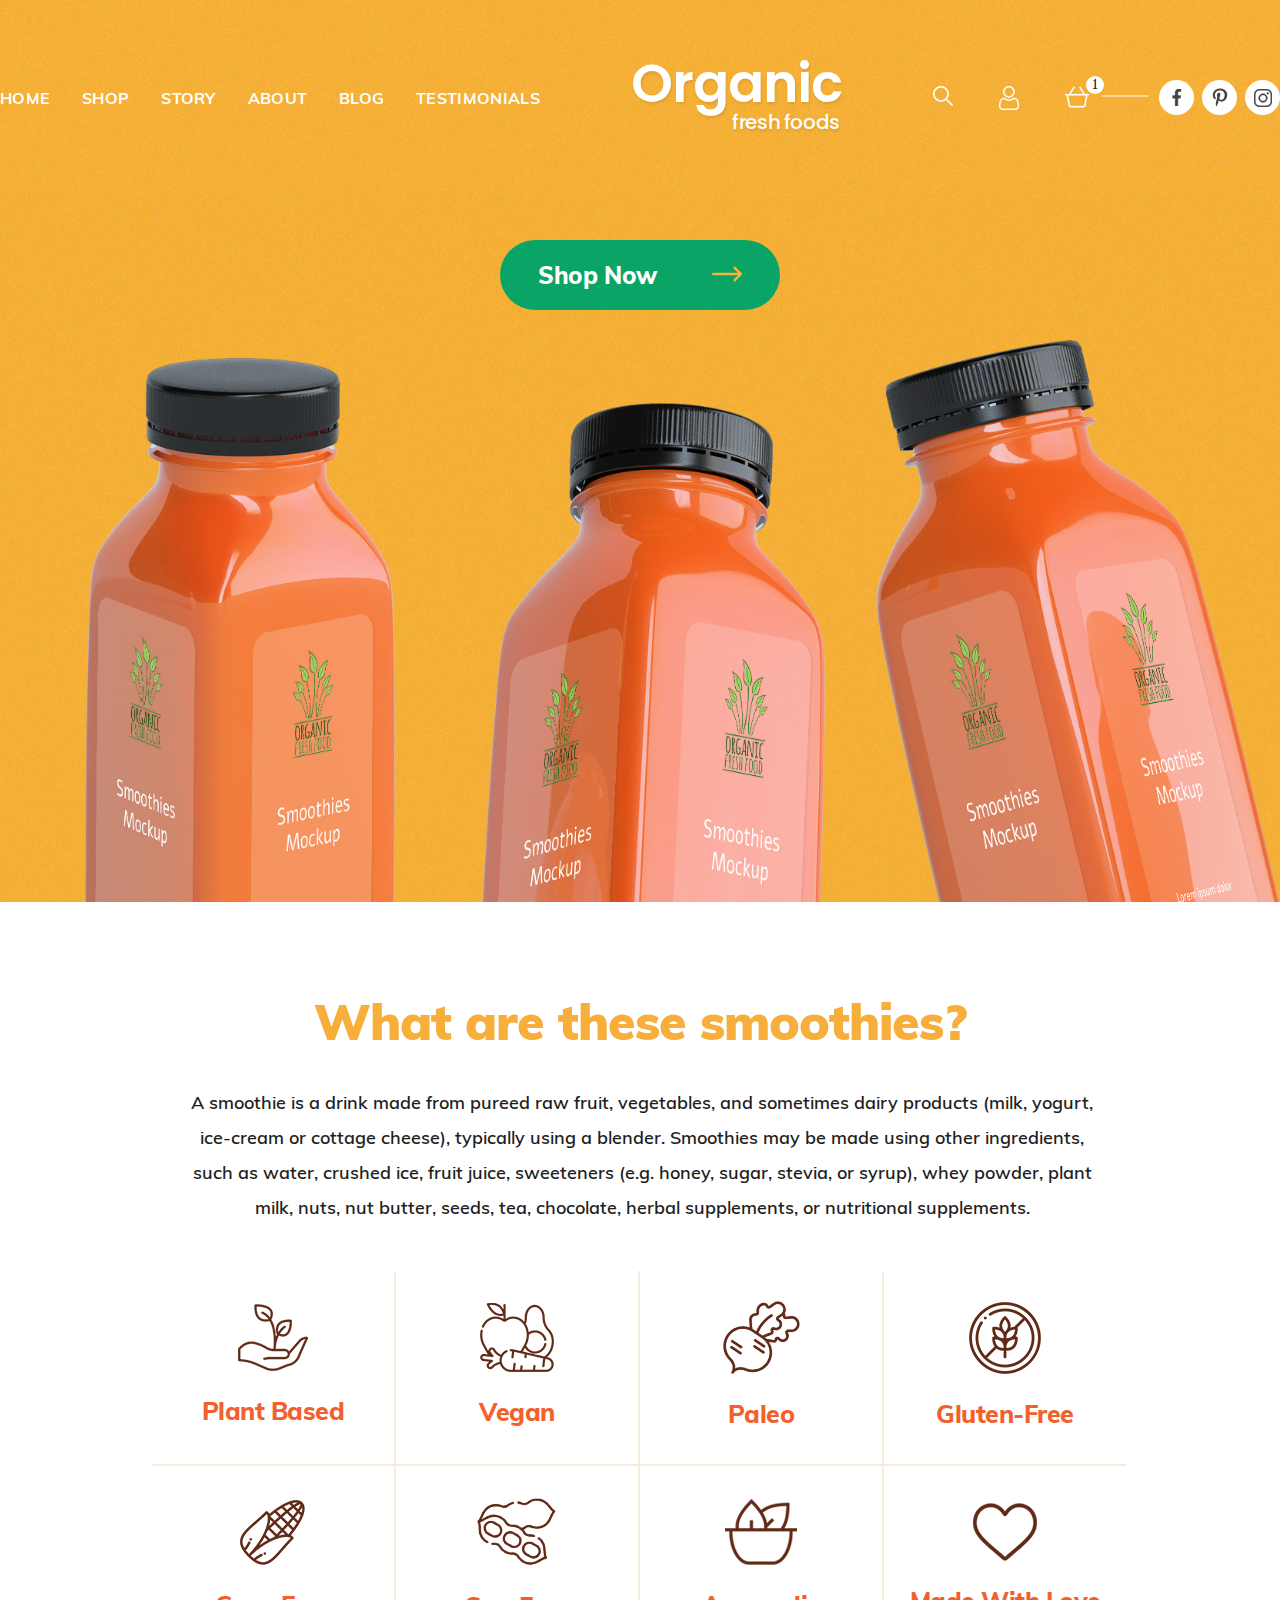
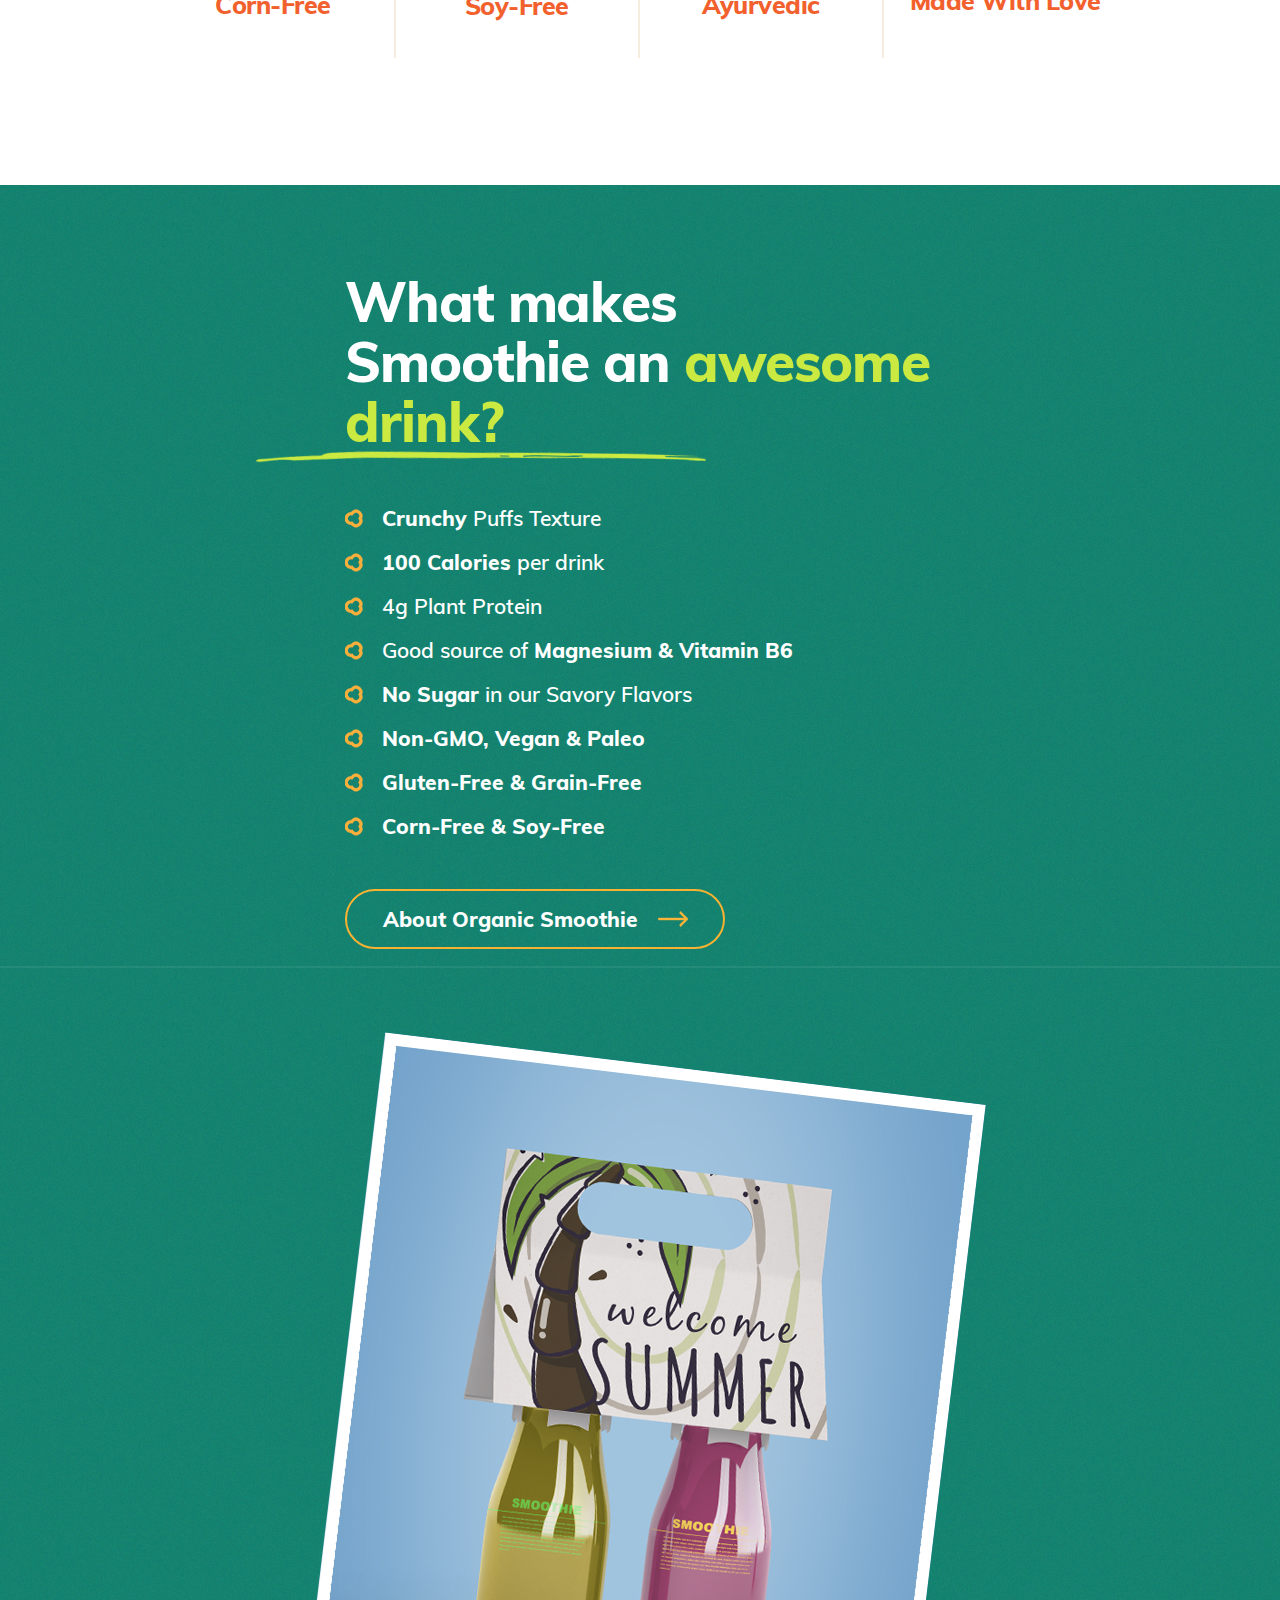
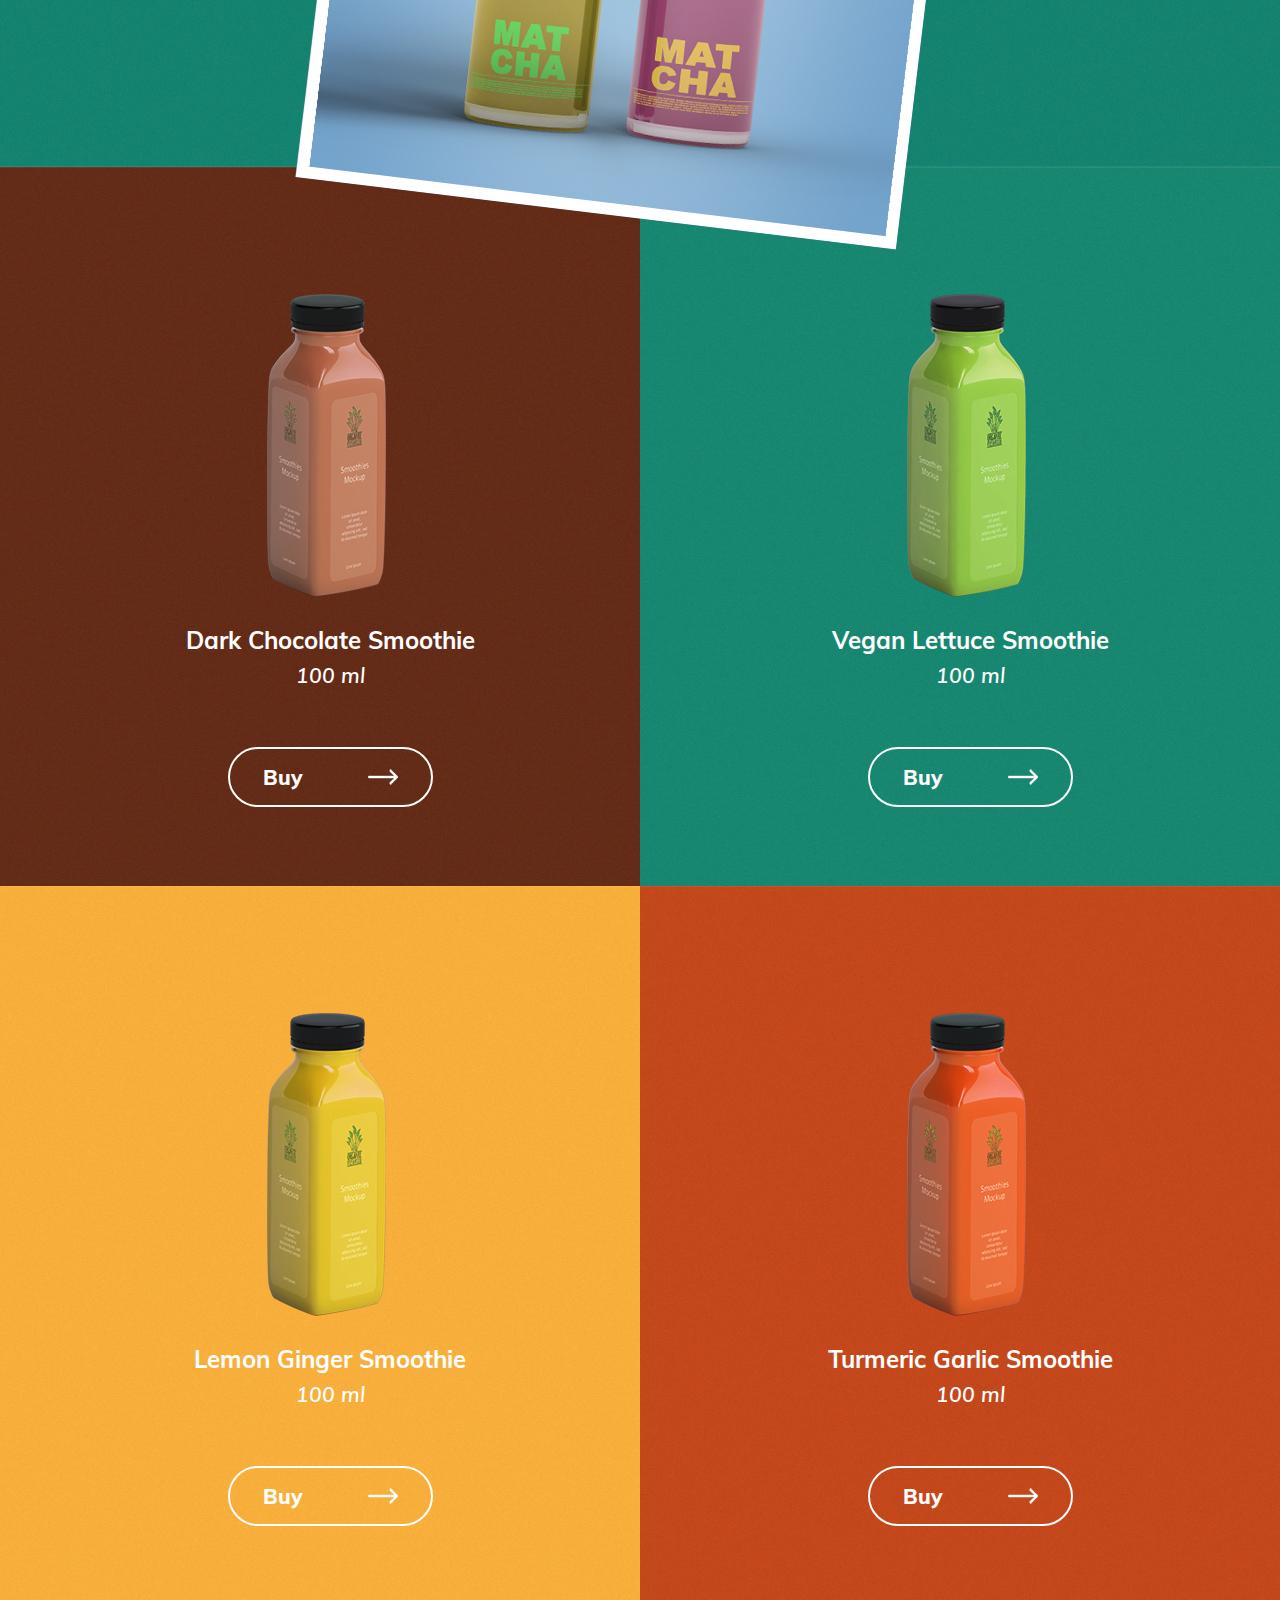
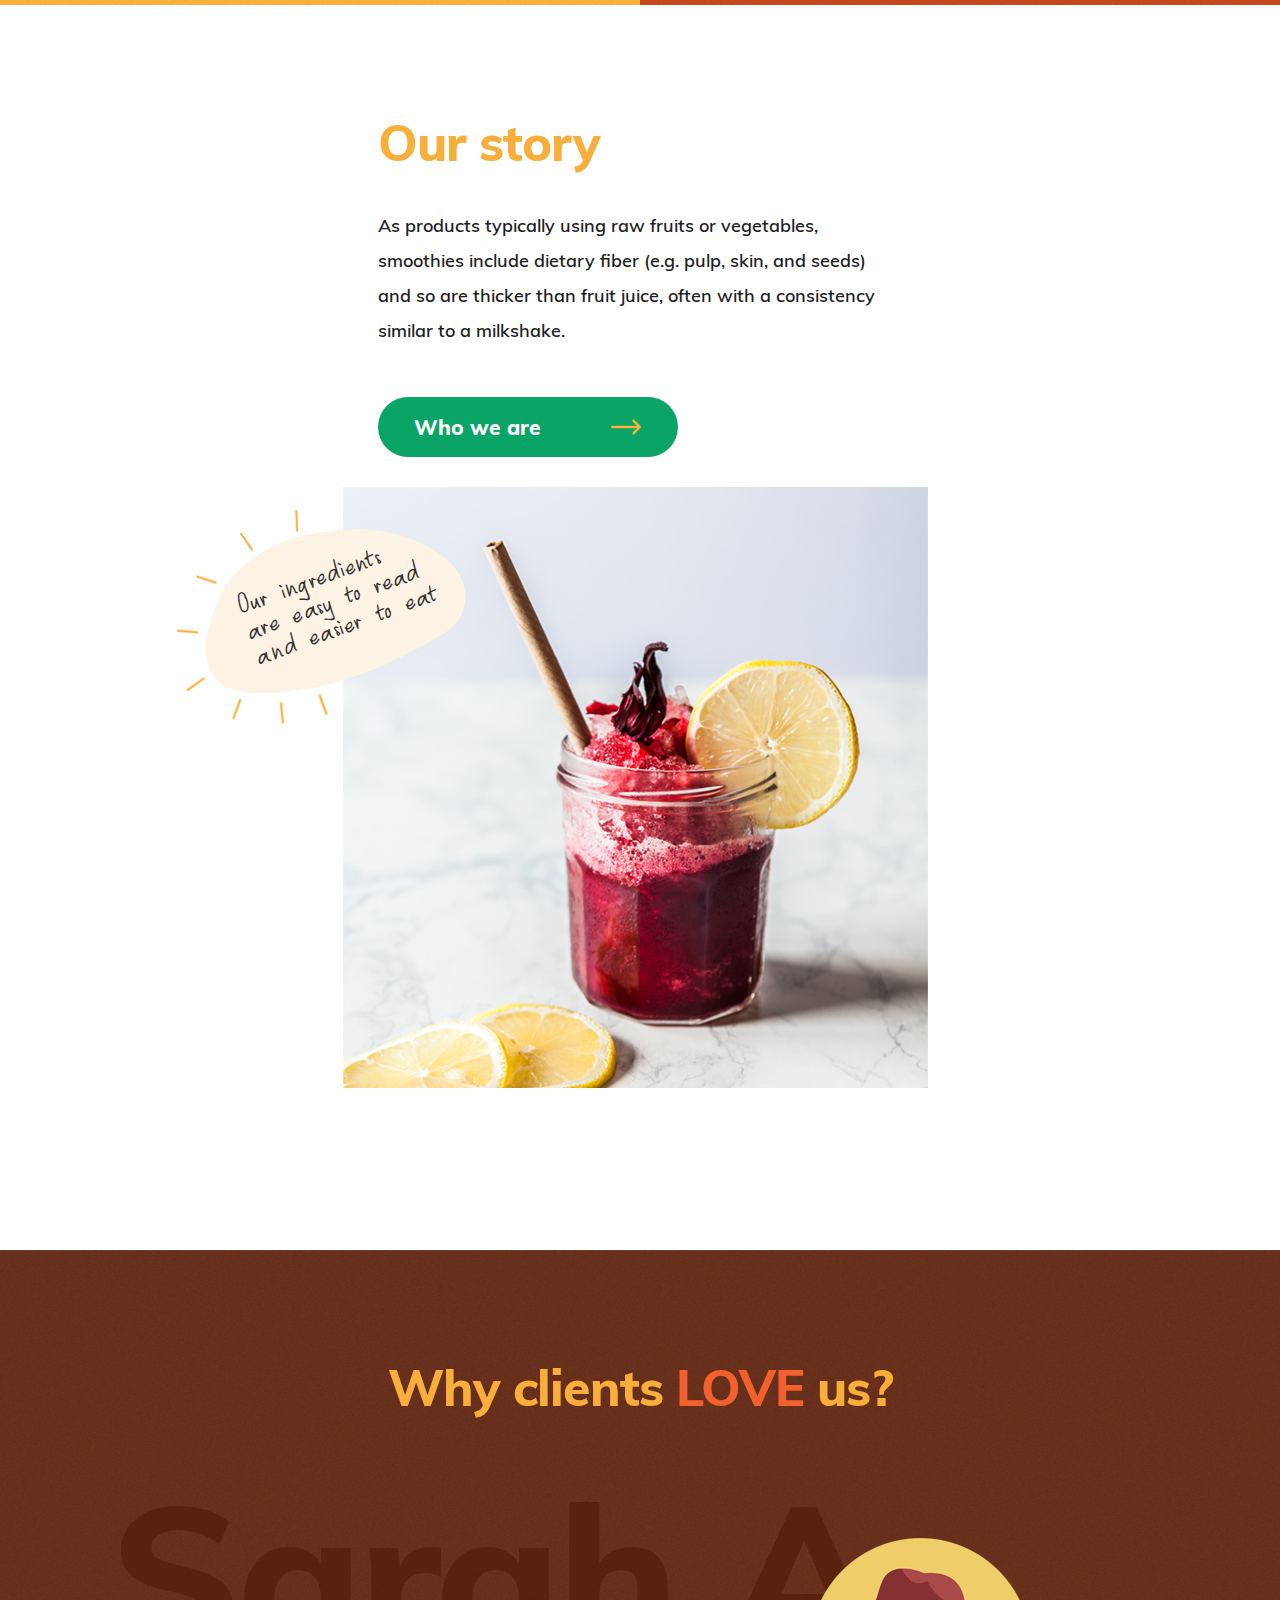
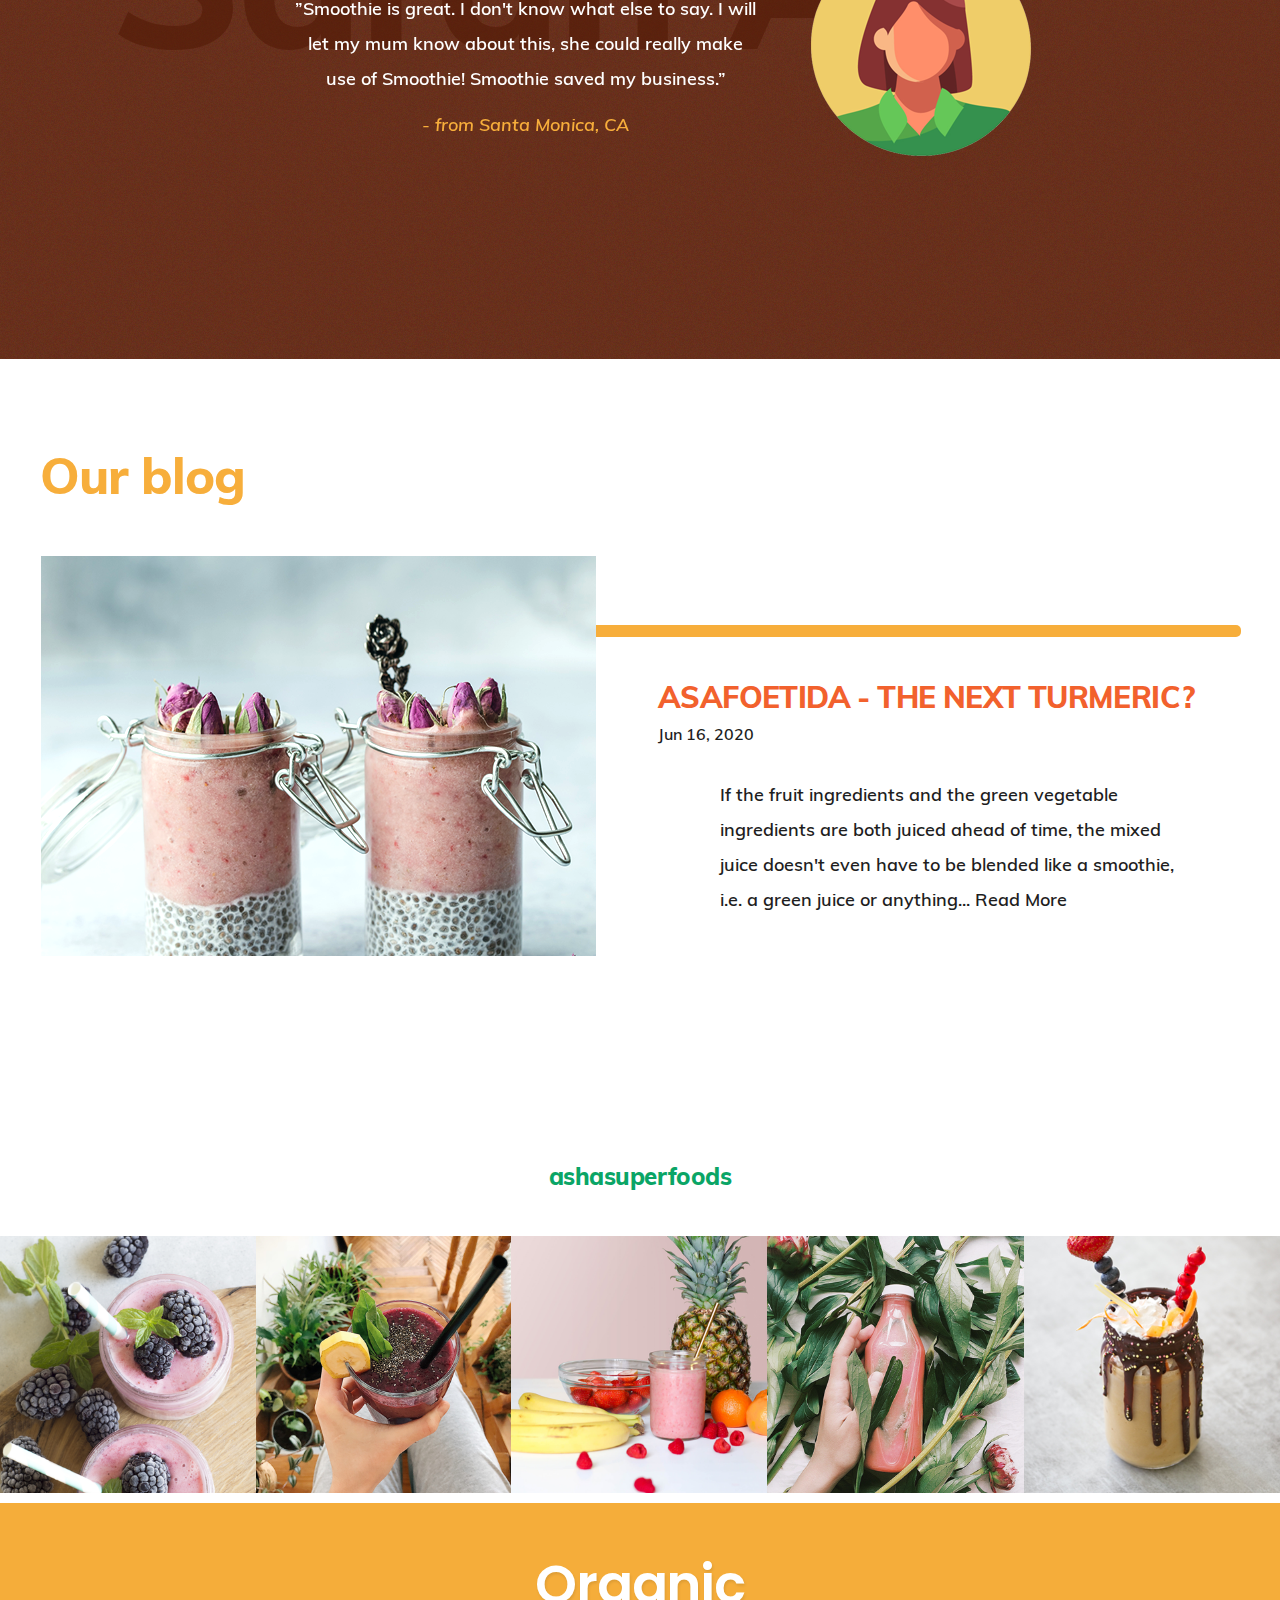
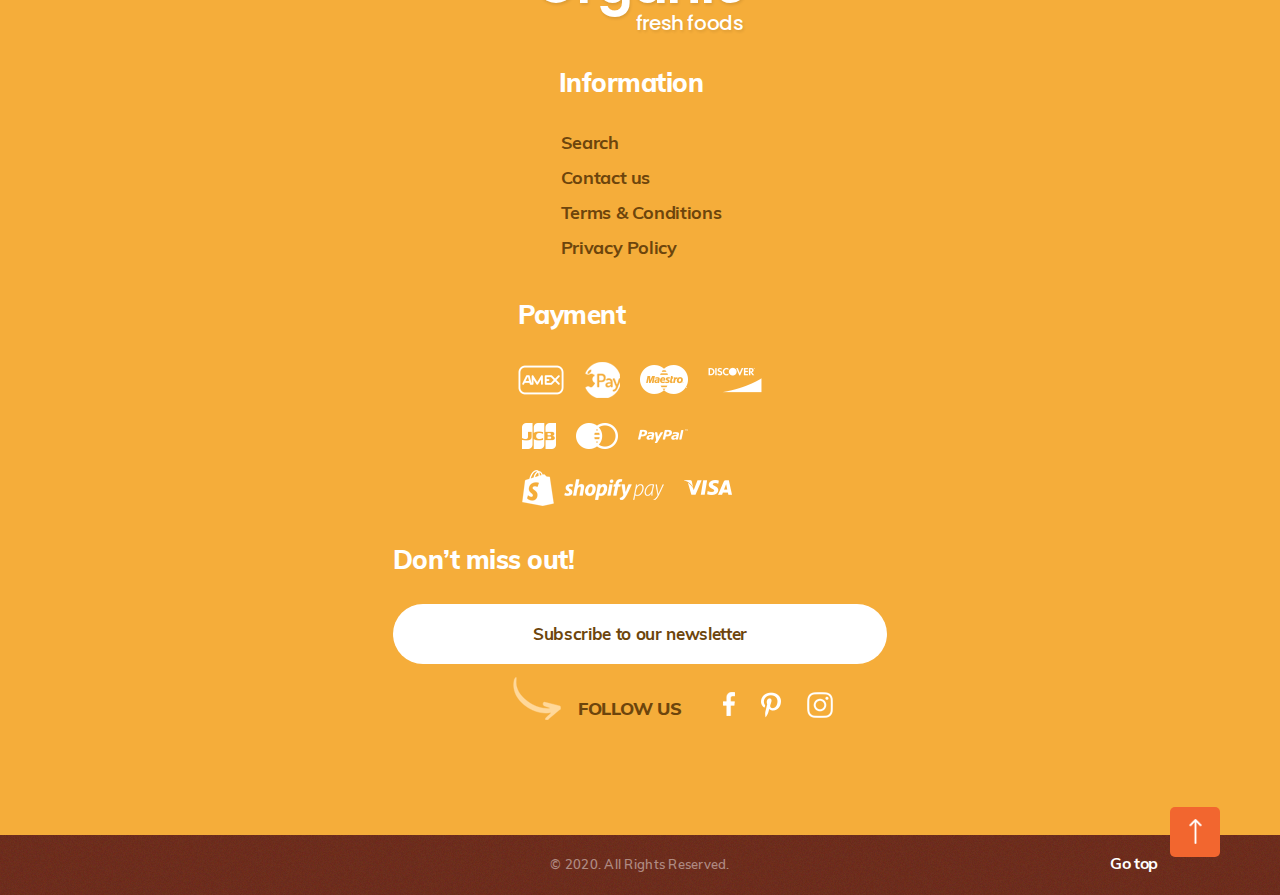
<file: index.html>
<!DOCTYPE html>
<html lang="en">
<head>
	<link rel="stylesheet" href="https://unpkg.com/swiper/swiper-bundle.min.css" />
	<script src="https://unpkg.com/swiper/swiper-bundle.min.js"></script>
	<link rel="stylesheet" href="css/style.css">
	<meta charset="UTF-8">
	<title>cument</title>
	<meta name="viewport" content="width=device-width, initial-scale=1">
</head>
<body>
	<div class="wrapper">
<header class="header">
	<div class="header__container">
		<div class="header__row">
			<div class="header__menu menu">
				<div class="menu-icons">
					<span></span>
				</div>
				<div class="menu__body">
					<ol class="menu__list">
						<li class="menu__item"><a href="" class="menu__link">Home</a></li>
						<li class="menu__item"><a href="" class="menu__link">Shop</a></li>
						<li class="menu__item"><a href="" class="menu__link">Story</a></li>
						<li class="menu__item"><a href="" class="menu__link">About</a></li>
						<li class="menu__item"><a href="" class="menu__link">Blog</a></li>
						<li class="menu__item"><a href="" class="menu__link">Testimonials</a></li>
					</ol>
					<div class="header__actions header__actions_f actions">
						<div class="actions__left left-actions">
							<div class="left-actions__icon">
								<img src="images/header/02.png" alt="">
							</div>
							<div class="left-actions__icon left-actions__cart cart">
								<div class="cart__image">
									<img src="images/header/03.png" alt="">
								</div>
								<div class="cart__number">1</div>
							</div>
						</div>
						<div class="actions__right right-actions">
							<div class="right-actions__icon">
								<img src="images/header/04.png" alt="">
							</div>
							<div class="right-actions__icon">
								<img src="images/header/05.png" alt="">
							</div>
							<div class="right-actions__icon">
								<img src="images/header/06.png" alt="">
							</div>
						</div>
					</div>
				</div>
			</div>
			<div class="header__logo">
				<a href="" class="footer__column footer__column_f column-footer">
					<div class="column-footer__title">Organic</div>
					<div class="column-footer__subtitle">fresh foods</div>
				</a>
			</div>
			<div class="header__actions header__actions_s actions">
				<div class="actions__left left-actions">
					<div class="left-actions__icon">
						<img src="images/header/01.png" alt="">
					</div>
					<div class="left-actions__icon">
						<img src="images/header/02.png" alt="">
					</div>
					<div class="left-actions__icon left-actions__cart cart">
						<div class="cart__image">
							<img src="images/header/03.png" alt="">
						</div>
						<div class="cart__number">1</div>
					</div>
				</div>
				<div class="actions__right right-actions">
					<a href="" class="right-actions__icon">
						<img src="images/header/04.png" alt="">
					</a>
					<a href="" class="right-actions__icon">
						<img src="images/header/05.png" alt="">
					</a>
					<a href="" class="right-actions__icon">
						<img src="images/header/06.png" alt="">
					</a>
				</div>
			</div>
			<div class="left-actions__icon left-actions__icon_s">
				<img src="images/header/01.png" alt="">
			</div>
		</div>
	</div>
</header>		    <main>
                <div class="fullscreen">
                	<a href="" class="fullscreen__link">
                		Shop Now
                	</a>
                	<div class="fullscreen__images">
                		<div class="fullscreen__image fullscreen__image_f">
					    	<img src="images/12.png" alt="">
                		</div>
                		<div class="fullscreen__image fullscreen__image_s">
					    	<img src="images/13.png" alt="">
                		</div>
                		<div class="fullscreen__image fullscreen__image_t">
					    	<img src="images/14.png" alt="">
                		</div>
                	</div>
                </div>
		    	<div class="what">
		    		<div class="what__title">What are these smoothies?</div>
		    		<div class="what__text">A smoothie is a drink made from pureed raw fruit, vegetables, and sometimes dairy products (milk, yogurt, ice-cream or cottage cheese), typically using a blender. Smoothies may be made using other ingredients, such as water, crushed ice, fruit juice, sweeteners (e.g. honey, sugar, stevia, or syrup), whey powder, plant milk, nuts, nut butter, seeds, tea, chocolate, herbal supplements, or nutritional supplements.</div>
		    		<div class="what__items">
		    			<div class="what__item item-what">
		    				<div class="item-what__image">
		    					<img src="images/icons/08.png" alt="">
		    				</div>
		    				<div class="item-what__title">Plant Based</div>
		    			</div>
		    			<div class="what__item item-what">
		    				<div class="item-what__image">
		    					<img src="images/icons/07.png" alt="">
		    				</div>
		    				<div class="item-what__title">Vegan</div>
		    			</div>
		    			<div class="what__item item-what">
		    				<div class="item-what__image">
		    					<img src="images/icons/06.png" alt="">
		    				</div>
		    				<div class="item-what__title">Paleo</div>
		    			</div>
		    			<div class="what__item item-what">
		    				<div class="item-what__image">
		    					<img src="images/icons/05.png" alt="">
		    				</div>
		    				<div class="item-what__title">Gluten-Free</div>
		    			</div>
		    			<div class="what__item item-what">
		    				<div class="item-what__image">
		    					<img src="images/icons/04.png" alt="">
		    				</div>
		    				<div class="item-what__title">Corn-Free</div>
		    			</div>
		    			<div class="what__item item-what">
		    				<div class="item-what__image">
		    					<img src="images/icons/03.png" alt="">
		    				</div>
		    				<div class="item-what__title">Soy-Free</div>
		    			</div>
		    			<div class="what__item item-what">
		    				<div class="item-what__image">
		    					<img src="images/icons/02.png" alt="">
		    				</div>
		    				<div class="item-what__title">Ayurvedic</div>
		    			</div>
		    			<div class="what__item item-what">
		    				<div class="item-what__image">
		    					<img src="images/icons/01.png" alt="">
		    				</div>
		    				<div class="item-what__title">Made With Love</div>
		    			</div>
		    		</div>
		    	</div>
		    	<div class="awesome">
		    		<div class="awesome__right">
		    			<div class="awesome__image">
			    			<img src="images/01.png" alt="">
			    			<div class="awesome__decor">
			    				<img src="images/05.png" alt="">
			    			</div>
		    			</div>
		    		</div>
		    		<div class="awesome-left left-awesome">
		    			<div class="left-awesome__title">What makes Smoothie an <span>awesome drink?</span></div>
		    			<ol class="left-awesome__list">
		    				<li class="left-awesome__item"><span>Crunchy</span> Puffs Texture</li>
		    				<li class="left-awesome__item"><span>100 Calories</span> per drink</li>
		    				<li class="left-awesome__item">4g Plant Protein</li>
		    				<li class="left-awesome__item">Good source of <span>Magnesium & Vitamin B6</span></li>
		    				<li class="left-awesome__item"><span>No Sugar</span> in our Savory Flavors</li>
		    				<li class="left-awesome__item"><span>Non-GMO, Vegan & Paleo</span></li>
		    				<li class="left-awesome__item"><span>Gluten-Free & Grain-Free</span></li>
		    				<li class="left-awesome__item"><span>Corn-Free & Soy-Free</span></li>
		    			</ol>
		    			<a href="" class="left-awesome__link">
		    				About Organic Smoothie
		    			</a>
		    		</div>
		    	</div>
		    	<div class="smoothie">
		    		<div class="smoothie__item item-smoothie">
		    			<div class="smoothie__pseudo ibg">
		    				<img src="images/smoothie/08.png" alt="">
		    			</div>
		    			<div class="item-smoothie__image">
		    				<img src="images/smoothie/04.png" alt="">
		    			</div>
		    			<div class="item-smoothie__title">Dark Chocolate Smoothie</div>
		    			<div class="item-smoothie__mass">100 ml</div>
		    			<a href="" class="item-smoothie__buy">Buy</a>
		    		</div>
		    		<div class="smoothie__item item-smoothie">
		    			<div class="smoothie__pseudo ibg">
		    				<img src="images/smoothie/07.png" alt="">
		    			</div>
		    			<div class="item-smoothie__image">
		    				<img src="images/smoothie/03.png" alt="">
		    			</div>
		    			<div class="item-smoothie__title">Vegan Lettuce Smoothie</div>
		    			<div class="item-smoothie__mass">100 ml</div>
		    			<a href="" class="item-smoothie__buy">Buy</a>
		    		</div>
		    		<div class="smoothie__item item-smoothie">
		    			<div class="smoothie__pseudo ibg">
		    				<img src="images/smoothie/06.png" alt="">
		    			</div>
		    			<div class="item-smoothie__image">
		    				<img src="images/smoothie/02.png" alt="">
		    			</div>
		    			<div class="item-smoothie__title">Lemon Ginger Smoothie</div>
		    			<div class="item-smoothie__mass">100 ml</div>
		    			<a href="" class="item-smoothie__buy">Buy</a>
		    		</div>
		    		<div class="smoothie__item item-smoothie">
		    			<div class="smoothie__pseudo ibg">
		    				<img src="images/smoothie/05.png" alt="">
		    			</div>
		    			<div class="item-smoothie__image">
		    				<img src="images/smoothie/01.png" alt="">
		    			</div>
		    			<div class="item-smoothie__title">Turmeric Garlic Smoothie</div>
		    			<div class="item-smoothie__mass">100 ml</div>
		    			<a href="" class="item-smoothie__buy">Buy</a>
		    		</div>
		    	</div>
                <div class="story">
                	<div class="story-right right-story">
                		<div class="right-story__title">Our story</div>
                		<div class="right-story__text">As products typically using raw fruits or vegetables, smoothies include dietary fiber (e.g. pulp, skin, and seeds) and so are thicker than fruit juice, often with a consistency similar to a milkshake.</div>
                		<a href="" class="right-story__link">Who we are</a>
                	</div>
                	<div class="story-left left-story">
                        <div class="left-story__image">
                        	<img src="images/06.png" alt="">
                        	<div class="left-story__text-image">
                        		Our ingredients
								are easy to read 
								and easier to eat
                        	</div>
                        </div>
                        <div class="left-story__sun">
                        	<img src="images/07.png" alt="">
                        </div>
                	</div>
                </div>
                <div class="love">
                	<div class="swiper-container love__container">
                		<div class="swiper-wrapper love__wrapper">
                			<div class="swiper-slide love__slide">
                				<div class="love__content">
				                	<div class="love__inscripe">
				                		Sarah A
				                	</div>
				                	<div class="love__title">Why clients <span>LOVE</span> us?</div>
				                	<div class="love__quote quote-love">
				                		<div class="quote-love__text">”Smoothie is great. I don't know what else to say. I will let my mum know about this, she could really make use of Smoothie! Smoothie saved my business.”</div>
				                		<div class="quote-love__contry">- from Santa Monica, CA</div>
				                		<div class="quote-love__image">
				                			<img src="images/08.png" alt="">
				                		</div>
				                	</div>
                				</div>
                			</div>
                		</div>
                		<div class="swiper__controls">
	                		<div class="swiper__left">
	                			<img src="images/15.png" alt="">
	                		</div>
	                		<div class="swiper__right">
	                			<img src="images/15.png" alt="">
	                		</div>
                		</div>
                	</div>
                </div>
                <div class="blog">
                	<div class="blog__container">
                		<div class="blog__title">Our blog</div>
                		<div class="blog__body body-blog">
                			<div class="body-blog__image">
                				<img src="images/10.png" alt="">
                			</div>
                			<div class="body-blog__content content-body">
                				<div class="content-body__title">ASAFOETIDA - THE NEXT TURMERIC?</div>
                				<div class="content-body__date">Jun 16, 2020</div>
                				<div class="content-body__text">If the fruit ingredients and the green vegetable ingredients are both juiced ahead of time, the mixed juice doesn't even have to be blended like a smoothie, i.e. a green juice or anything... Read More</div>
                			</div>
                		</div>
                	</div>
                </div>
                <div class="insta">
                	<div class="insta__title">ashasuperfoods</div>
                	<div class="insta__images">
                		<div class="insta__image">
                			<img src="images/insta/01.png" alt="">
                		</div>
                		<div class="insta__image">
                			<img src="images/insta/02.png" alt="">
                		</div>
                		<div class="insta__image">
                			<img src="images/insta/03.png" alt="">
                		</div>
                		<div class="insta__image">
                			<img src="images/insta/04.png" alt="">
                		</div>
                		<div class="insta__image">
                			<img src="images/insta/05.png" alt="">
                		</div>
                	</div>
                </div>
		    </main>
<footer class="footer">
	<div class="footer__container">
		<div class="footer__row">
			<a href="" class="footer__column footer__column_f column-footer">
				<div class="column-footer__title">Organic</div>
				<div class="column-footer__subtitle">fresh foods</div>
			</a>
			<div class="footer__column footer__column_s column-footer">
				<div class="column-footer__title">Information</div>
				<ol class="column-footer__list">
					<li class="column-footer__item"><a href="">Search</a></li>
					<li class="column-footer__item"><a href="">Contact us</a></li>
					<li class="column-footer__item"><a href="">Terms & Conditions</a></li>
					<li class="column-footer__item"><a href="">Privacy Policy</a></li>
				</ol>
			</div>
			<div class="footer__column footer__column_t column-footer">
				<div class="column-footer__title">Payment</div>
				<ol class="column-footer__icons">
					<div class="column-footer__row">
						<img src="images/icons/17.png" alt="">
						<img src="images/icons/16.png" alt="">
						<img src="images/icons/15.png" alt="">
						<img src="images/icons/14.png" alt="">
					</div>
					<div class="column-footer__row">
						<img src="images/icons/13.png" alt="">
						<img src="images/icons/12.png" alt="">
						<img src="images/icons/11.png" alt="">
					</div>
					<div class="column-footer__row">
						<img src="images/icons/10.png" alt="">
						<img src="images/icons/09.png" alt="">
					</div>
				</ol>
			</div>
			<div class="footer__column footer__column_t column-footer">
				<div class="column-footer__title">Don’t miss out!</div>
				<a href="" class="column-footer__sub">Subscribe to our newsletter</a>
				<div class="column-footer__follow follow-footer">
					<div class="follow-footer__decor">
						<img src="images/icons/18.png" alt="">
					</div>
					<a href="" class="follow-footer__title">Follow Us</a>
					<div class="follow-footer__social">
						<div class="follow-footer__item">
							<img src="images/icons/19.png" alt="">
						</div>
						<div class="follow-footer__item">
							<img src="images/icons/20.png" alt="">
						</div>
						<div class="follow-footer__item">
							<img src="images/icons/21.png" alt="">
						</div>
					</div>
				</div>
			</div>
		</div>
	</div>
	<div class="footer__bottom bottom-footer">
		<div class="bottom-footer__text">© 2020. All Rights Reserved.</div>
		<div class="bottom-footer__top top-footer">
			<div class="top-footer__text">Go top</div>
			<div class="top-footer__square">
				<img src="images/16.png" alt="">
			</div>
		</div>
	</div>
</footer>	</div>
</body>
<script src="https://cdnjs.cloudflare.com/ajax/libs/jquery/3.6.0/jquery.js"></script>
<script src="js/script.js"></script>
</html>
</file>
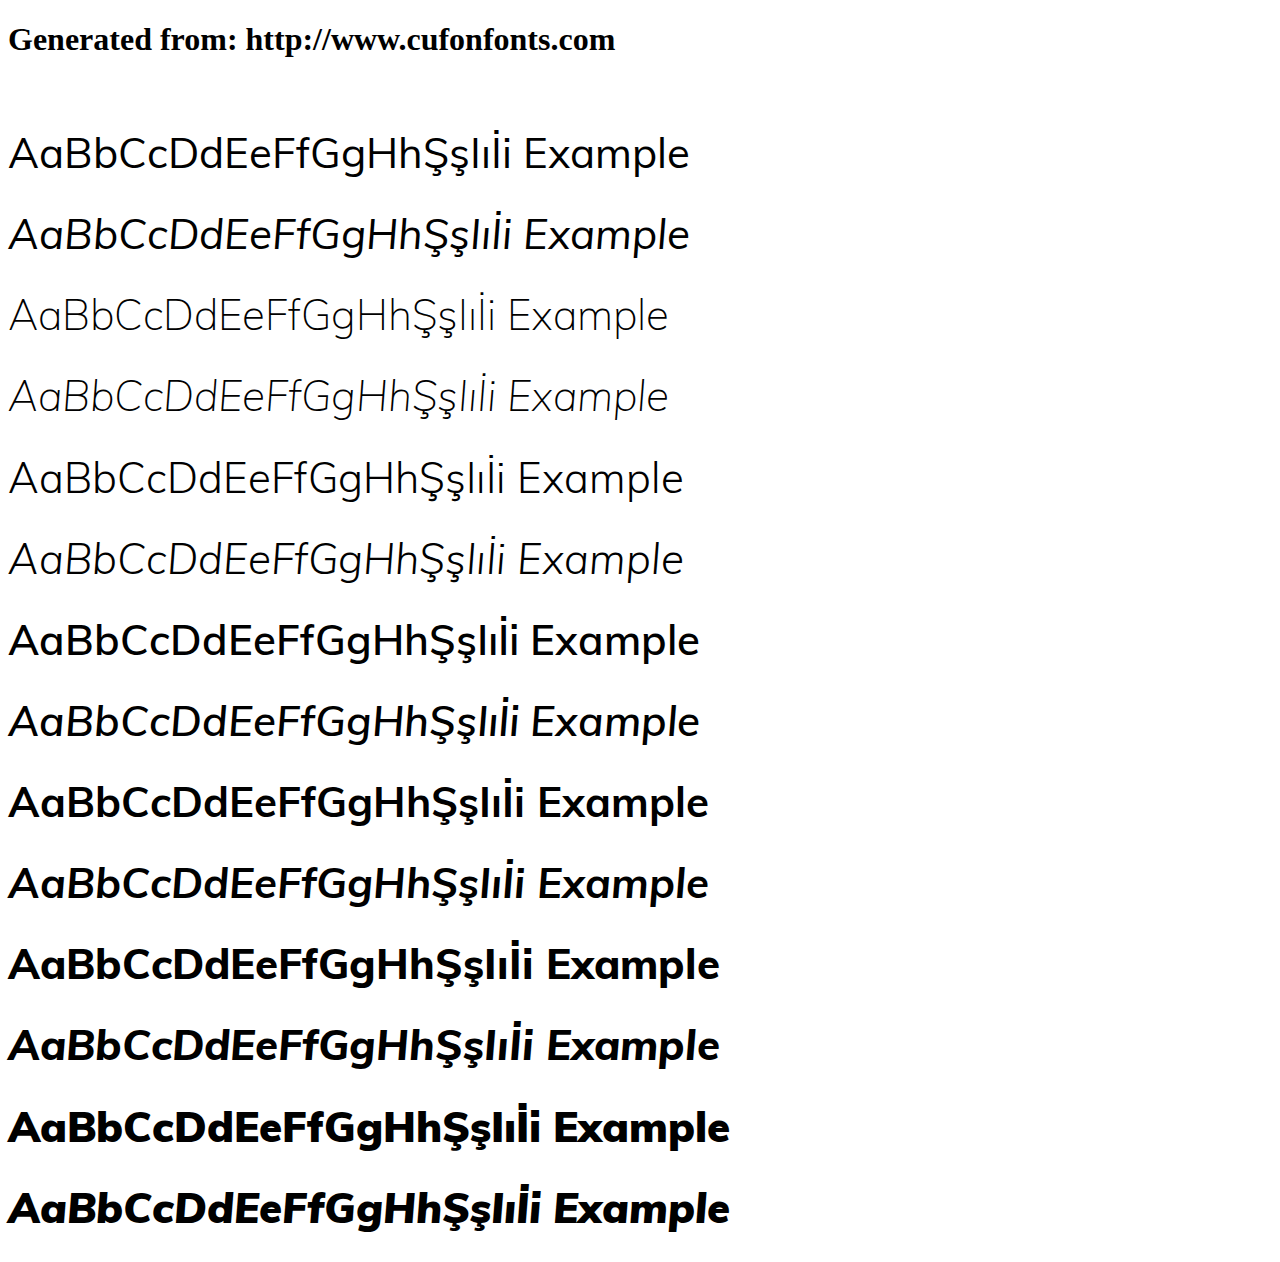
<file: fonts/example.html>
<!DOCTYPE html>
<html xmlns="http://www.w3.org/1999/xhtml">
<head>
    <meta http-equiv="Content-Type" content="text/html; charset=utf-8"/>
    <link rel="stylesheet" type="text/css"
          href="style.css"/>
</head>

<body>

<h1>Generated from: http://www.cufonfonts.com</h1><br/>
<h1 style="font-family:'Muli Regular';font-weight:normal;font-size:42px">AaBbCcDdEeFfGgHhŞşIıİi Example</h1>
<h1 style="font-family:'Muli Italic';font-weight:normal;font-size:42px">AaBbCcDdEeFfGgHhŞşIıİi Example</h1>
<h1 style="font-family:'Muli ExtraLight';font-weight:normal;font-size:42px">AaBbCcDdEeFfGgHhŞşIıİi Example</h1>
<h1 style="font-family:'Muli ExtraLight Italic';font-weight:normal;font-size:42px">AaBbCcDdEeFfGgHhŞşIıİi Example</h1>
<h1 style="font-family:'Muli Light';font-weight:normal;font-size:42px">AaBbCcDdEeFfGgHhŞşIıİi Example</h1>
<h1 style="font-family:'Muli Light Italic';font-weight:normal;font-size:42px">AaBbCcDdEeFfGgHhŞşIıİi Example</h1>
<h1 style="font-family:'Muli SemiBold';font-weight:normal;font-size:42px">AaBbCcDdEeFfGgHhŞşIıİi Example</h1>
<h1 style="font-family:'Muli SemiBold Italic';font-weight:normal;font-size:42px">AaBbCcDdEeFfGgHhŞşIıİi Example</h1>
<h1 style="font-family:'Muli Bold';font-weight:normal;font-size:42px">AaBbCcDdEeFfGgHhŞşIıİi Example</h1>
<h1 style="font-family:'Muli Bold Italic';font-weight:normal;font-size:42px">AaBbCcDdEeFfGgHhŞşIıİi Example</h1>
<h1 style="font-family:'Muli ExtraBold';font-weight:normal;font-size:42px">AaBbCcDdEeFfGgHhŞşIıİi Example</h1>
<h1 style="font-family:'Muli ExtraBold Italic';font-weight:normal;font-size:42px">AaBbCcDdEeFfGgHhŞşIıİi Example</h1>
<h1 style="font-family:'Muli Black';font-weight:normal;font-size:42px">AaBbCcDdEeFfGgHhŞşIıİi Example</h1>
<h1 style="font-family:'Muli Black Italic';font-weight:normal;font-size:42px">AaBbCcDdEeFfGgHhŞşIıİi Example</h1>


</body>
</html>
</file>
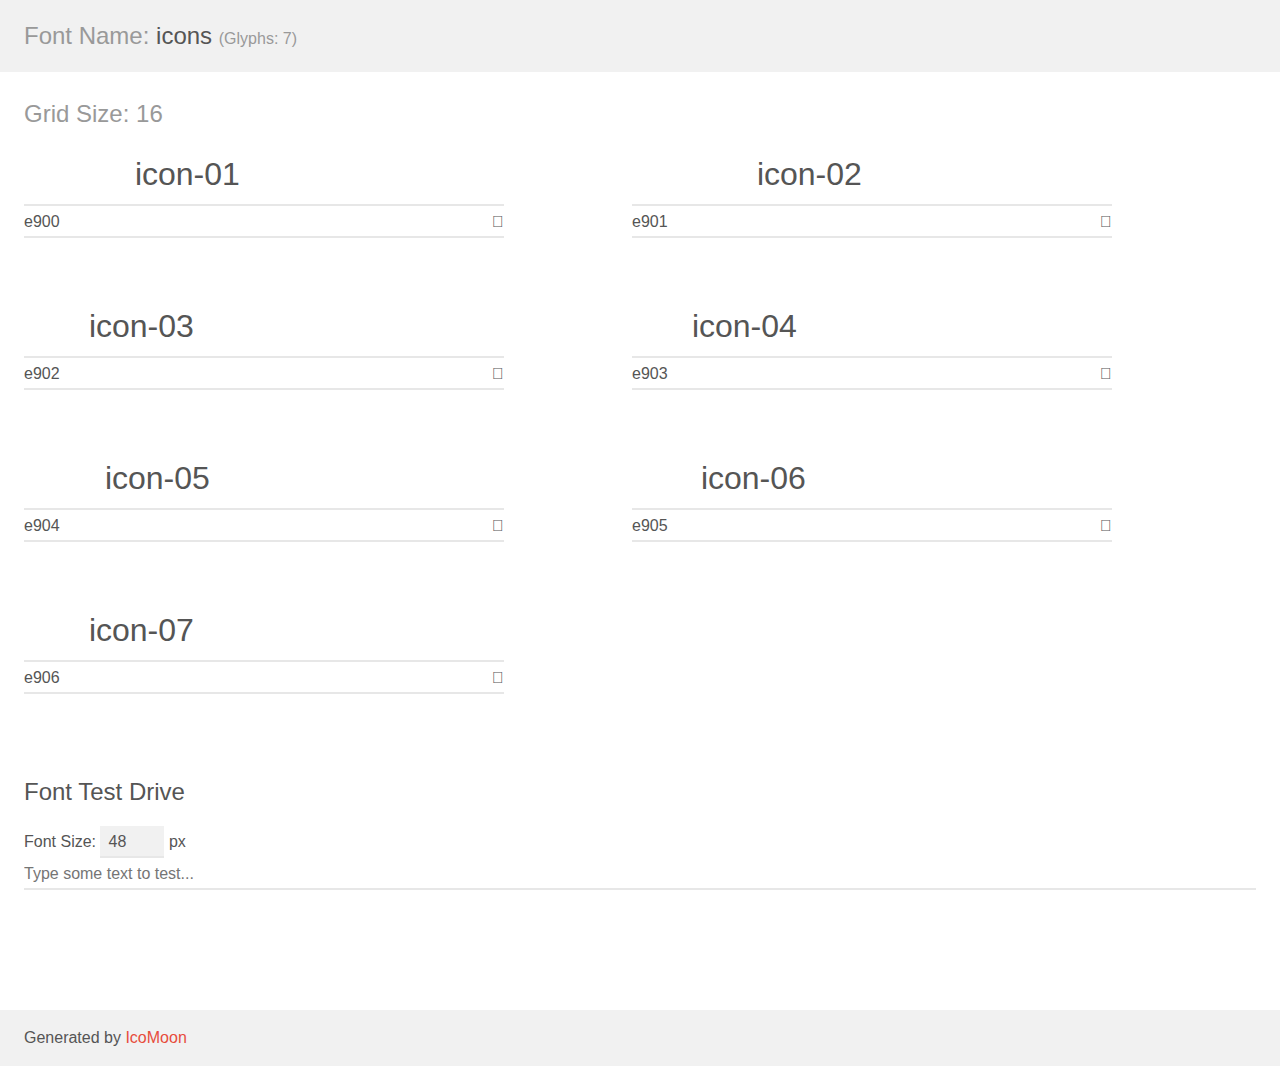
<file: icons/demo.html>
<!doctype html>
<html>
<head>
    <meta charset="utf-8">
    <title>IcoMoon Demo</title>
    <meta name="description" content="An Icon Font Generated By IcoMoon.io">
    <meta name="viewport" content="width=device-width, initial-scale=1">
    <link rel="stylesheet" href="demo-files/demo.css">
    <link rel="stylesheet" href="style.css"></head>
<body>
    <div class="bgc1 clearfix">
        <h1 class="mhmm mvm"><span class="fgc1">Font Name:</span> icons <small class="fgc1">(Glyphs:&nbsp;7)</small></h1>
    </div>
    <div class="clearfix mhl ptl">
        <h1 class="mvm mtn fgc1">Grid Size: 16</h1>
        <div class="glyph fs1">
            <div class="clearfix bshadow0 pbs">
                <span class="icon-01"></span>
                <span class="mls"> icon-01</span>
            </div>
            <fieldset class="fs0 size1of1 clearfix hidden-false">
                <input type="text" readonly value="e900" class="unit size1of2" />
                <input type="text" maxlength="1" readonly value="&#xe900;" class="unitRight size1of2 talign-right" />
            </fieldset>
            <div class="fs0 bshadow0 clearfix hidden-true">
                <span class="unit pvs fgc1">liga: </span>
                <input type="text" readonly value="" class="liga unitRight" />
            </div>
        </div>
        <div class="glyph fs1">
            <div class="clearfix bshadow0 pbs">
                <span class="icon-02"></span>
                <span class="mls"> icon-02</span>
            </div>
            <fieldset class="fs0 size1of1 clearfix hidden-false">
                <input type="text" readonly value="e901" class="unit size1of2" />
                <input type="text" maxlength="1" readonly value="&#xe901;" class="unitRight size1of2 talign-right" />
            </fieldset>
            <div class="fs0 bshadow0 clearfix hidden-true">
                <span class="unit pvs fgc1">liga: </span>
                <input type="text" readonly value="" class="liga unitRight" />
            </div>
        </div>
        <div class="glyph fs1">
            <div class="clearfix bshadow0 pbs">
                <span class="icon-03"></span>
                <span class="mls"> icon-03</span>
            </div>
            <fieldset class="fs0 size1of1 clearfix hidden-false">
                <input type="text" readonly value="e902" class="unit size1of2" />
                <input type="text" maxlength="1" readonly value="&#xe902;" class="unitRight size1of2 talign-right" />
            </fieldset>
            <div class="fs0 bshadow0 clearfix hidden-true">
                <span class="unit pvs fgc1">liga: </span>
                <input type="text" readonly value="" class="liga unitRight" />
            </div>
        </div>
        <div class="glyph fs1">
            <div class="clearfix bshadow0 pbs">
                <span class="icon-04"></span>
                <span class="mls"> icon-04</span>
            </div>
            <fieldset class="fs0 size1of1 clearfix hidden-false">
                <input type="text" readonly value="e903" class="unit size1of2" />
                <input type="text" maxlength="1" readonly value="&#xe903;" class="unitRight size1of2 talign-right" />
            </fieldset>
            <div class="fs0 bshadow0 clearfix hidden-true">
                <span class="unit pvs fgc1">liga: </span>
                <input type="text" readonly value="" class="liga unitRight" />
            </div>
        </div>
        <div class="glyph fs1">
            <div class="clearfix bshadow0 pbs">
                <span class="icon-05"></span>
                <span class="mls"> icon-05</span>
            </div>
            <fieldset class="fs0 size1of1 clearfix hidden-false">
                <input type="text" readonly value="e904" class="unit size1of2" />
                <input type="text" maxlength="1" readonly value="&#xe904;" class="unitRight size1of2 talign-right" />
            </fieldset>
            <div class="fs0 bshadow0 clearfix hidden-true">
                <span class="unit pvs fgc1">liga: </span>
                <input type="text" readonly value="" class="liga unitRight" />
            </div>
        </div>
        <div class="glyph fs1">
            <div class="clearfix bshadow0 pbs">
                <span class="icon-06"></span>
                <span class="mls"> icon-06</span>
            </div>
            <fieldset class="fs0 size1of1 clearfix hidden-false">
                <input type="text" readonly value="e905" class="unit size1of2" />
                <input type="text" maxlength="1" readonly value="&#xe905;" class="unitRight size1of2 talign-right" />
            </fieldset>
            <div class="fs0 bshadow0 clearfix hidden-true">
                <span class="unit pvs fgc1">liga: </span>
                <input type="text" readonly value="" class="liga unitRight" />
            </div>
        </div>
        <div class="glyph fs1">
            <div class="clearfix bshadow0 pbs">
                <span class="icon-07"></span>
                <span class="mls"> icon-07</span>
            </div>
            <fieldset class="fs0 size1of1 clearfix hidden-false">
                <input type="text" readonly value="e906" class="unit size1of2" />
                <input type="text" maxlength="1" readonly value="&#xe906;" class="unitRight size1of2 talign-right" />
            </fieldset>
            <div class="fs0 bshadow0 clearfix hidden-true">
                <span class="unit pvs fgc1">liga: </span>
                <input type="text" readonly value="" class="liga unitRight" />
            </div>
        </div>
    </div>

    <!--[if gt IE 8]><!-->
    <div class="mhl clearfix mbl">
        <h1>Font Test Drive</h1>
        <label>
            Font Size: <input id="fontSize" type="number" class="textbox0 mbm"
            min="8" value="48" />
            px
        </label>
        <input id="testText" type="text" class="phl size1of1 mvl"
        placeholder="Type some text to test..." value=""/>
        <div id="testDrive" class="icon-" style="font-family: icons">&nbsp;
        </div>
    </div>
    <!--<![endif]-->
    <div class="bgc1 clearfix">
        <p class="mhl">Generated by <a href="https://icomoon.io/app">IcoMoon</a></p>
    </div>

    <script src="demo-files/demo.js"></script>
</body>
</html>
</file>
<file: css/style.css>
@charset "UTF-8";
/* #### Generated By: http://www.cufonfonts.com #### */
@import url("https://fonts.googleapis.com/css2?family=Poppins:wght@500;600&display=swap");
@font-face {
  font-family: "Muli Regular";
  font-style: normal;
  font-weight: 400;
  src: local("Muli Regular"), url("../../fonts/Muli-Regular.woff") format("woff");
}
@font-face {
  font-family: "Muli Italic";
  font-style: normal;
  font-weight: normal;
  src: local("Muli Italic"), url("../../fonts/Muli-Italic.woff") format("woff");
}
@font-face {
  font-family: "Muli ExtraLight";
  font-style: normal;
  font-weight: normal;
  src: local("Muli ExtraLight"), url("../../fonts/Muli-ExtraLight.woff") format("woff");
}
@font-face {
  font-family: "Muli ExtraLight Italic";
  font-style: normal;
  font-weight: normal;
  src: local("Muli ExtraLight Italic"), url("../../fonts/Muli-ExtraLightItalic.woff") format("woff");
}
@font-face {
  font-family: "Muli Light";
  font-style: normal;
  font-weight: 300;
  src: local("Muli Light"), url("../../fonts/Muli-Light.woff") format("woff");
}
@font-face {
  font-family: "Muli Light Italic";
  font-style: italic;
  font-weight: 300;
  src: local("Muli Light Italic"), url("../../fonts/Muli-LightItalic.woff") format("woff");
}
@font-face {
  font-family: "Muli";
  font-style: normal;
  font-weight: 600;
  src: local("Muli SemiBold"), url("../../fonts/Muli-SemiBold.woff") format("woff");
}
@font-face {
  font-family: "Muli";
  font-style: italic;
  font-weight: 600;
  src: local("Muli SemiBold Italic"), url("../../fonts/Muli-SemiBoldItalic.woff") format("woff");
}
@font-face {
  font-family: "Muli";
  font-style: normal;
  font-weight: 700;
  src: local("Muli Bold"), url("../../fonts/Muli-Bold.woff") format("woff");
}
@font-face {
  font-family: "Muli";
  font-style: italic;
  font-weight: 700;
  src: local("Muli Bold Italic"), url("../../fonts/Muli-BoldItalic.woff") format("woff");
}
@font-face {
  font-family: "Muli";
  font-style: normal;
  font-weight: 800;
  src: local("Muli ExtraBold"), url("../../fonts/Muli-ExtraBold.woff") format("woff");
}
@font-face {
  font-family: "Muli";
  font-style: italic;
  font-weight: 800;
  src: local("Muli ExtraBold Italic"), url("../../fonts/Muli-ExtraBoldItalic.woff") format("woff");
}
@font-face {
  font-family: "Muli";
  font-style: normal;
  font-weight: 900;
  src: local("Muli Black"), url("../../fonts/Muli-Black.woff") format("woff");
}
@font-face {
  font-family: "Muli";
  font-style: italic;
  font-weight: 900;
  src: local("Muli Black Italic"), url("../../fonts/Muli-BlackItalic.woff") format("woff");
}
@font-face {
  font-family: "Catatan";
  src: url("../../fonts/Catatan.eot");
  src: local("☺"), url("../../fonts/Catatan.woff") format("woff"), url("../../fonts/Catatan.ttf") format("truetype"), url("../../fonts/Catatan.svg") format("svg");
  font-weight: normal;
  font-style: normal;
}
* {
  padding: 0;
  margin: 0;
  font-family: "Overpass";
  font-weight: 400;
  border: 0;
}

button {
  outline: none;
  /* Для синий ободки */
  border: 0;
  background: transparent;
}

*,
*:before,
*:after {
  -webkit-box-sizing: border-box;
  box-sizing: border-box;
}

:focus,
:active {
  outline: none;
}

a:focus,
a:active {
  outline: none;
}

nav,
footer,
header,
aside {
  display: block;
}

html,
body {
  height: 100%;
  width: 100%;
  font-size: 100%;
  line-height: 1;
  font-size: 14px;
  -ms-text-size-adjust: 100%;
  -moz-text-size-adjust: 100%;
  -webkit-text-size-adjust: 100%;
}

input,
button,
textarea {
  font-family: inherit;
}

input::-ms-clear {
  display: none;
}

button {
  cursor: pointer;
}

button::-moz-focus-inner {
  padding: 0;
  border: 0;
}

a,
a:visited {
  text-decoration: none;
}

a:hover {
  text-decoration: underline;
}

ul li {
  list-style: none;
}

img {
  vertical-align: top;
}

h1,
h2,
h3,
h4,
h5,
h6 {
  font-size: inherit;
  font-weight: 400;
}

.header {
  position: absolute;
  width: 100%;
  top: 0;
  left: 0;
  z-index: 50;
}
.header::after {
  content: "";
  background: url(../../images/11.png);
  position: absolute;
  left: 0;
  top: 0;
  width: 100%;
  height: 100%;
  z-index: -1;
  -webkit-transition: 0.3s;
  transition: 0.3s;
}
.header .column-footer {
  margin: 0 !important;
}
.header.scroll {
  position: fixed;
}
.header.scroll .header__row {
  height: 100px;
}
@media (max-width: 1230px) {
  .header.scroll .header__row {
    height: calc(75px + 25 * ((100vw - 320px) / 910));
  }
}
.header.scroll::after {
  opacity: 0.6;
}

.header__container {
  max-width: 1722px;
  margin: 0 auto;
}

.header__row {
  -webkit-transition: 0.3s;
  transition: 0.3s;
  height: 195px;
  -webkit-box-align: center;
      -ms-flex-align: center;
          align-items: center;
  display: -webkit-box;
  display: -ms-flexbox;
  display: flex;
  -webkit-box-pack: justify;
      -ms-flex-pack: justify;
          justify-content: space-between;
}
@media (max-width: 1230px) {
  .header__row {
    height: calc(75px + 120 * ((100vw - 320px) / 910));
  }
}
@media (max-width: 1200px) {
  .header__row {
    padding: 0px 20px;
  }
}

.menu {
  -webkit-box-flex: 0;
      -ms-flex: 0 1 540px;
          flex: 0 1 540px;
}
@media (max-width: 1200px) {
  .menu {
    -webkit-box-flex: 0;
        -ms-flex: 0 1 auto;
            flex: 0 1 auto;
  }
}

.menu-icons {
  -webkit-box-flex: 1;
      -ms-flex: 1 1 auto;
          flex: 1 1 auto;
  width: 30px;
  height: 20px;
  position: relative;
  cursor: pointer;
  z-index: 5;
  margin: 0px 0px 0px 20px;
  display: none;
  z-index: 22;
  -webkit-transform: translate(0px, 0px);
          transform: translate(0px, 0px);
}
.menu-icons::before {
  content: "";
  position: absolute;
  width: 100%;
  height: 2px;
  top: 0;
  background: #000;
}
.menu-icons::after {
  content: "";
  position: absolute;
  width: 100%;
  height: 2px;
  bottom: 0;
  background: #000;
}
.menu-icons span {
  content: "";
  position: absolute;
  width: 100%;
  height: 2px;
  background: #000;
  top: 50%;
  -webkit-transform: translate(0px, -50%);
          transform: translate(0px, -50%);
}
.menu-icons::before, .menu-icons::after, .menu-icons span {
  -webkit-transition: all 0.3s;
  transition: all 0.3s;
}
.menu-icons.active span {
  -webkit-transform: scale(0);
          transform: scale(0);
}
.menu-icons.active::after {
  top: 50%;
  -webkit-transform: translate(0px, -50%) rotate(-45deg);
          transform: translate(0px, -50%) rotate(-45deg);
}
.menu-icons.active::before {
  top: 50%;
  -webkit-transform: translate(0px, -50%) rotate(45deg);
          transform: translate(0px, -50%) rotate(45deg);
}
@media (max-width: 1200px) {
  .menu-icons {
    display: block;
  }
}

.menu__body {
  width: 100%;
}
@media (max-width: 1200px) {
  .menu__body {
    left: 0;
    top: -100%;
    width: 100%;
    height: 100vh;
    z-index: 2;
    padding: 140px 0px 0px 20px;
    background: #666;
    position: fixed;
    -webkit-transition: 0.4s;
    transition: 0.4s;
    overflow: auto;
  }
  .menu__body.active {
    top: 0;
  }
  .menu__body.active::after {
    height: 201px;
    width: 100%;
    top: 0;
    left: 0;
    position: fixed;
    content: "";
    background: inherit;
  }
}
@media (max-width: 1200px) and (max-width: 1230px) {
  .menu__body.active::after {
    height: calc(25px + 176 * ((100vw - 320px) / 910));
  }
}

.menu__list {
  width: 100%;
  -webkit-box-pack: justify;
      -ms-flex-pack: justify;
          justify-content: space-between;
  display: -webkit-box;
  display: -ms-flexbox;
  display: flex;
  list-style-type: none;
  -ms-flex-wrap: wrap;
      flex-wrap: wrap;
}
@media (max-width: 1200px) {
  .menu__list {
    -webkit-box-orient: vertical;
    -webkit-box-direction: normal;
        -ms-flex-direction: column;
            flex-direction: column;
    -webkit-box-align: start;
        -ms-flex-align: start;
            align-items: flex-start;
    width: auto;
    -webkit-box-pack: start;
        -ms-flex-pack: start;
            justify-content: flex-start;
    display: -webkit-inline-box;
    display: -ms-inline-flexbox;
    display: inline-flex;
  }
}

.menu__item {
  color: #fff;
}
@media (max-width: 1200px) {
  .menu__item {
    margin: 20px 0px;
  }
}

.menu__link {
  font-family: Muli;
  font-size: 16px;
  line-height: 40px;
  font-weight: 700;
  text-transform: uppercase;
  letter-spacing: 0.02em;
  color: inherit;
}
@media (max-width: 1200px) {
  .menu__link {
    font-size: 26px;
  }
}

.header__logo {
  margin: 0px 130px 0px 0px;
}
@media (max-width: 1300px) {
  .header__logo {
    margin: 0;
  }
}
@media (max-width: 1200px) {
  .header__logo {
    position: absolute;
    left: 50%;
    -webkit-transform: translate(-100%, 0px);
            transform: translate(-100%, 0px);
  }
}
@media (max-width: 767.98px) {
  .header__logo {
    -webkit-transform: translate(-50%, 0px);
            transform: translate(-50%, 0px);
  }
  .header__logo :first-child :first-child {
    font-size: 50px;
  }
  .header__logo .column-footer__subtitle {
    margin-left: 20px !important;
  }
}
@media (max-width: 479.98px) {
  .header__logo {
    -webkit-transform: translate(-45%, 0px);
            transform: translate(-45%, 0px);
  }
}

.actions {
  display: -webkit-box;
  display: -ms-flexbox;
  display: flex;
  -webkit-box-align: center;
      -ms-flex-align: center;
          align-items: center;
  position: relative;
}
.actions::after {
  content: "";
  position: absolute;
  bottom: 50%;
  left: 50%;
  margin: 6px 0px 0px 0px;
  margin-left: 18px;
  -webkit-transform: translate(-50%, -50%);
          transform: translate(-50%, -50%);
  height: 2px;
  width: 47px;
  background-color: #ffd68f;
}
@media (max-width: 1230px) {
  .actions::after {
    margin-left: calc(1px + 17 * ((100vw - 320px) / 910));
  }
}
@media (max-width: 1230px) {
  .actions::after {
    width: calc(1px + 46 * ((100vw - 320px) / 910));
  }
}
@media (max-width: 991.98px) {
  .actions::after {
    display: none;
  }
}

.actions__left {
  display: -webkit-box;
  display: -ms-flexbox;
  display: flex;
}

.left-actions {
  display: -webkit-box;
  display: -ms-flexbox;
  display: flex;
  margin-left: -23px;
  margin-right: -23px;
}
@media (max-width: 1230px) {
  .left-actions {
    margin-left: calc(-5px + -18 * ((100vw - 320px) / 910));
  }
}
@media (max-width: 1230px) {
  .left-actions {
    margin-right: calc(-5px + -18 * ((100vw - 320px) / 910));
  }
}

.left-actions__icon {
  padding-left: 23px;
  padding-right: 23px;
  cursor: pointer;
}
@media (max-width: 1230px) {
  .left-actions__icon {
    padding-left: calc(5px + 18 * ((100vw - 320px) / 910));
  }
}
@media (max-width: 1230px) {
  .left-actions__icon {
    padding-right: calc(5px + 18 * ((100vw - 320px) / 910));
  }
}

.cart {
  position: relative;
}

.cart__number {
  position: absolute;
  top: -10px;
  width: 18px;
  height: 18px;
  background: #fff;
  border-radius: 50%;
  display: -webkit-box;
  display: -ms-flexbox;
  display: flex;
  -webkit-box-pack: center;
      -ms-flex-pack: center;
          justify-content: center;
  -webkit-box-align: center;
      -ms-flex-align: center;
          align-items: center;
  right: 8px;
}

.right-actions {
  display: -ms-grid;
  display: grid;
  -ms-grid-columns: 35px 8px 35px 8px 35px;
  grid-template-columns: repeat(3, 35px);
  -ms-grid-rows: 35px;
  grid-template-rows: 35px;
  grid-column-gap: 8px;
  margin-left: 140px;
}

.right-actions > *:nth-child(1) {
  -ms-grid-row: 1;
  -ms-grid-column: 1;
}

.right-actions > *:nth-child(2) {
  -ms-grid-row: 1;
  -ms-grid-column: 3;
}

.right-actions > *:nth-child(3) {
  -ms-grid-row: 1;
  -ms-grid-column: 5;
}
@media (max-width: 1230px) {
  .right-actions {
    margin-left: calc(1px + 139 * ((100vw - 320px) / 910));
  }
}
@media (max-width: 1500px) {
  .right-actions {
    margin-left: 70px;
  }
}
@media (max-width: 1500px) and (max-width: 1230px) {
  .right-actions {
    margin-left: calc(1px + 69 * ((100vw - 320px) / 910));
  }
}

.right-actions__icon {
  display: -webkit-box;
  display: -ms-flexbox;
  display: flex;
  -webkit-box-pack: center;
      -ms-flex-pack: center;
          justify-content: center;
  -webkit-box-align: center;
      -ms-flex-align: center;
          align-items: center;
  width: 35px;
  height: 35px;
  background: #fff;
  border-radius: 50%;
}

@media (max-width: 767.98px) {
  .header__actions_s {
    display: none;
  }
}

.header__actions_f {
  display: none;
}
@media (max-width: 767.98px) {
  .header__actions_f {
    display: block;
  }
}
.header__actions_f .right-actions {
  margin: 0;
  margin: 30px 0px 0px 0px;
  display: -webkit-box;
  display: -ms-flexbox;
  display: flex;
  -webkit-box-orient: vertical;
  -webkit-box-direction: normal;
      -ms-flex-direction: column;
          flex-direction: column;
}
.header__actions_f .right-actions :not(:last-child) {
  margin: 0px 0px 20px 0px;
}
.header__actions_f .left-actions {
  margin: 0;
  margin: 30px 0px 0px 0px;
  display: -webkit-box;
  display: -ms-flexbox;
  display: flex;
  -webkit-box-orient: vertical;
  -webkit-box-direction: normal;
      -ms-flex-direction: column;
          flex-direction: column;
}
.header__actions_f .left-actions :not(:last-child) {
  margin: 0px 0px 20px 0px;
}
.header__actions_f .left-actions__icon {
  padding: 0;
}

@media (min-width: 767.98px) {
  .left-actions__icon_s {
    display: none;
  }
}

.footer {
  background: #f5ad3a;
}

.footer__container {
  max-width: 1718px;
  margin: 0 auto;
  width: 100%;
}

.footer__row {
  display: -webkit-box;
  display: -ms-flexbox;
  display: flex;
  -webkit-box-pack: justify;
      -ms-flex-pack: justify;
          justify-content: space-between;
  -webkit-box-align: center;
      -ms-flex-align: center;
          align-items: center;
  padding: 62px 0px 88px 0px;
}
@media (max-width: 1360px) {
  .footer__row {
    -webkit-box-orient: vertical;
    -webkit-box-direction: normal;
        -ms-flex-direction: column;
            flex-direction: column;
    -webkit-box-align: center;
        -ms-flex-align: center;
            align-items: center;
    -webkit-box-pack: center;
        -ms-flex-pack: center;
            justify-content: center;
  }
}

.column-footer {
  text-decoration: none !important;
}
.column-footer:last-child {
  margin: 0px 0px 83px 0px;
}
@media (max-width: 1360px) {
  .column-footer:not(:last-child) {
    margin: 0px 0px 30px 0px !important;
  }
}

.footer__column_f {
  margin: 0px 0px 0px 0px;
}
.footer__column_f .column-footer__title {
  font-family: Poppins;
  font-size: 53px;
  font-weight: 600;
  letter-spacing: -0.02em;
  text-shadow: 1px 2px 3px rgba(0, 0, 0, 0.1);
  color: #ffffff;
}
.footer__column_f .column-footer__subtitle {
  font-family: Poppins;
  margin: 8px 0px 0px 101px;
  font-size: 20px;
  font-weight: 500;
  letter-spacing: -0.02em;
  text-shadow: 1px 2px 3px rgba(0, 0, 0, 0.1);
  color: #ffffff;
}
.column-footer__title {
  font-family: Muli;
  font-size: 26px;
  line-height: 40px;
  font-weight: 800;
  letter-spacing: -0.02em;
  color: #ffffff;
}
@media (max-width: 767.98px) {
  .column-footer__title {
    width: 100%;
  }
}

@media (max-width: 767.98px) {
  .footer__column {
    width: 100%;
    text-align: center;
    display: -webkit-box;
    display: -ms-flexbox;
    display: flex;
    -webkit-box-orient: vertical;
    -webkit-box-direction: normal;
        -ms-flex-direction: column;
            flex-direction: column;
    -webkit-box-align: center;
        -ms-flex-align: center;
            align-items: center;
  }
}

.footer__column_s {
  margin: 0px 0px 6px 137px;
}
@media (max-width: 1600px) {
  .footer__column_s {
    margin-left: 57px;
  }
}
@media (max-width: 1600px) and (max-width: 1230px) {
  .footer__column_s {
    margin-left: calc(20px + 37 * ((100vw - 320px) / 910));
  }
}

.column-footer__list {
  list-style-type: none;
  margin: 22px 0px 0px 2px;
}

.column-footer__item a {
  font-family: Muli;
  font-size: 18px;
  line-height: 35px;
  font-weight: 700;
  letter-spacing: -0.02em;
  color: #6d450c;
}

.footer__column:last-child {
  margin: 0px 0px 18px 0px;
}

.footer__column_t {
  margin: 7px 6px 0px -4px;
}

.column-footer__icons {
  list-style-type: none;
  margin: 27px 0px 0px 0px;
}

.column-footer__icon {
  display: block;
}

.column-footer__row {
  margin: 0px -10px;
  display: -webkit-box;
  display: -ms-flexbox;
  display: flex;
  -webkit-box-align: center;
      -ms-flex-align: center;
          align-items: center;
}
.column-footer__row:not(:last-child) {
  margin: 0px -10px 25px;
}
.column-footer__row:nth-child(2) {
  -webkit-transform: translate(4px, 0px);
          transform: translate(4px, 0px);
}
.column-footer__row:nth-child(3) {
  -webkit-transform: translate(4px, -4px);
          transform: translate(4px, -4px);
}
.column-footer__row img {
  display: block;
  padding: 0px 10px;
}

.column-footer__sub {
  font-family: Muli;
  font-size: 17px;
  line-height: 35px;
  font-weight: 700;
  letter-spacing: -0.02em;
  color: #6d450c;
  width: 494px;
  height: 60px;
  background-color: #ffffff;
  border-radius: 30px;
  display: -webkit-box;
  display: -ms-flexbox;
  display: flex;
  -webkit-box-pack: center;
      -ms-flex-pack: center;
          justify-content: center;
  -webkit-box-align: center;
      -ms-flex-align: center;
          align-items: center;
  margin: 24px 0px 0px 0px;
}
@media (max-width: 767.98px) {
  .column-footer__sub {
    width: 100%;
  }
}

.follow-footer {
  display: -webkit-box;
  display: -ms-flexbox;
  display: flex;
  -webkit-box-align: start;
      -ms-flex-align: start;
          align-items: flex-start;
  margin: 20px 0px 0px 137px;
}
@media (max-width: 767.98px) {
  .follow-footer {
    -ms-flex-wrap: wrap;
        flex-wrap: wrap;
    -webkit-box-align: center;
        -ms-flex-align: center;
            align-items: center;
    text-align: center;
    margin: 20px 0px 0px 0px;
  }
}

.follow-footer__title {
  margin: 5px 0px 0px 0px;
  font-family: Muli;
  font-size: 18px;
  line-height: 40px;
  font-weight: 800;
  text-transform: uppercase;
  letter-spacing: -0.02em;
  color: #6d450c;
  position: relative;
}

.follow-footer__decor {
  -webkit-transform: translate(-17px, -7px);
          transform: translate(-17px, -7px);
  content: url(../../images/icons/18.png);
}

.follow-footer__social {
  margin: 8px 0px 0px 41px;
  display: -webkit-box;
  display: -ms-flexbox;
  display: flex;
  width: 110px;
  -webkit-box-pack: justify;
      -ms-flex-pack: justify;
          justify-content: space-between;
}
@media (max-width: 767.98px) {
  .follow-footer__social {
    -webkit-box-flex: 0;
        -ms-flex: 0 1 100%;
            flex: 0 1 100%;
  }
}

.bottom-footer {
  position: relative;
  display: -webkit-box;
  display: -ms-flexbox;
  display: flex;
  -webkit-box-pack: center;
      -ms-flex-pack: center;
          justify-content: center;
  -webkit-box-align: center;
      -ms-flex-align: center;
          align-items: center;
  height: 60px;
}
.bottom-footer::after {
  content: "";
  background: url(../../images/17.png);
  position: absolute;
  left: 0;
  top: 0;
  width: 100%;
  height: 100%;
}

.bottom-footer__text {
  font-family: Muli;
  font-size: 13px;
  line-height: 35px;
  font-weight: 400;
  letter-spacing: 0.02em;
  color: #af8a82;
  position: relative;
  z-index: 1;
  padding-right: 0px;
}
@media (max-width: 1230px) {
  .bottom-footer__text {
    padding-right: calc(100px + -100 * ((100vw - 320px) / 910));
  }
}

.top-footer {
  position: absolute;
  right: 60px;
  top: -28px;
  display: -webkit-box;
  display: -ms-flexbox;
  display: flex;
  z-index: 1;
}
@media (max-width: 1230px) {
  .top-footer {
    right: calc(5px + 55 * ((100vw - 320px) / 910));
  }
}

.top-footer__text {
  position: absolute;
  z-index: 4;
  bottom: -26px;
  left: -60px;
  font-family: Muli;
  font-size: 16px;
  line-height: 40px;
  font-weight: 700;
  letter-spacing: -0.02em;
  color: #ffffff;
}

.top-footer__square {
  cursor: pointer;
  width: 50px;
  height: 50px;
  background-color: #f2662f;
  border-radius: 5px;
  z-index: 1;
  padding: 0px 0px 0px 0px;
  display: -webkit-box;
  display: -ms-flexbox;
  display: flex;
  -webkit-box-pack: center;
      -ms-flex-pack: center;
          justify-content: center;
  -webkit-box-align: center;
      -ms-flex-align: center;
          align-items: center;
}
.top-footer__square img {
  -webkit-transform: rotate(-90deg);
          transform: rotate(-90deg);
  width: 25px;
  height: 13px;
  -o-object-fit: contain;
     object-fit: contain;
}

@font-face {
  font-family: "icons";
  src: url("../../icons/fonts/icons.ttf?5t2gq") format("truetype"), url("../../icons/fonts/icons.woff?5t2gq") format("woff"), url("../../icons/fonts/icons.svg?5t2gq#icons") format("svg");
  font-weight: normal;
  font-style: normal;
  font-display: block;
}
[class^=icon-], [class*=" icon-"] {
  /* use !important to prevent issues with browser extensions that change fonts */
  font-family: "icons" !important;
  speak: never;
  font-style: normal;
  font-weight: normal;
  font-variant: normal;
  text-transform: none;
  line-height: 1;
  /* Better Font Rendering =========== */
  -webkit-font-smoothing: antialiased;
  -moz-osx-font-smoothing: grayscale;
}

.icon-01:before {
  content: "";
  color: #fff;
}

.icon-02:before {
  content: "";
  color: #fff;
}

.icon-03:before {
  content: "";
  color: #fff;
}

.icon-04:before {
  content: "";
  color: #fff;
}

.icon-05:before {
  content: "";
  color: #fff;
}

.icon-06:before {
  content: "";
  color: #fff;
}

.icon-07:before {
  content: "";
  color: #fff;
}

body.lock {
  overflow: hidden;
}

.img {
  background: no-repeat;
  background-position: top;
  background-size: cover;
}

.wrapper {
  min-height: 100vh;
  display: -webkit-box;
  display: -ms-flexbox;
  display: flex;
  -webkit-box-orient: vertical;
  -webkit-box-direction: normal;
      -ms-flex-direction: column;
          flex-direction: column;
  overflow: hidden;
}

main {
  -webkit-box-flex: 1;
      -ms-flex: 1 1 auto;
          flex: 1 1 auto;
  min-height: 100vh;
  display: -webkit-box;
  display: -ms-flexbox;
  display: flex;
  -webkit-box-orient: vertical;
  -webkit-box-direction: normal;
      -ms-flex-direction: column;
          flex-direction: column;
}

.container {
  max-width: 1230px;
  margin: 0 auto;
  padding-right: 30px;
  padding-left: 30px;
  overflow: hidden;
}
@media (max-width: 1230px) {
  .container {
    padding-right: calc(5px + 25 * ((100vw - 320px) / 910));
  }
}
@media (max-width: 1230px) {
  .container {
    padding-left: calc(5px + 25 * ((100vw - 320px) / 910));
  }
}

.fullscreen {
  position: relative;
  min-height: 100vh;
  display: -webkit-box;
  display: -ms-flexbox;
  display: flex;
  -webkit-box-orient: vertical;
  -webkit-box-direction: normal;
      -ms-flex-direction: column;
          flex-direction: column;
  -webkit-box-align: center;
      -ms-flex-align: center;
          align-items: center;
  padding: 240px 0px 0px 0px;
}
.fullscreen::after {
  background: url(../../images/11.png);
  position: absolute;
  width: 100%;
  height: 100%;
  left: 0;
  top: 0;
  content: "";
  z-index: -1;
}

.fullscreen__link {
  display: -webkit-box;
  display: -ms-flexbox;
  display: flex;
  -webkit-box-pack: center;
      -ms-flex-pack: center;
          justify-content: center;
  -webkit-box-align: center;
      -ms-flex-align: center;
          align-items: center;
  width: 280px;
  height: 70px;
  background-color: #0aa566;
  border-radius: 35px;
  font-family: Muli;
  font-size: 24px;
  line-height: 40px;
  font-weight: 800;
  letter-spacing: -0.02em;
  color: #ffffff;
}
.fullscreen__link::after {
  content: url(../../images/15.png);
  -webkit-transform: rotate(180deg);
          transform: rotate(180deg);
  margin: 0px 0px 0px 55px;
}

.fullscreen__images {
  display: -webkit-box;
  display: -ms-flexbox;
  display: flex;
  -webkit-box-flex: 1;
      -ms-flex: 1 1 auto;
          flex: 1 1 auto;
  margin: 30px 0px 0px 85px;
  -webkit-box-pack: center;
      -ms-flex-pack: center;
          justify-content: center;
  -webkit-box-align: end;
      -ms-flex-align: end;
          align-items: flex-end;
}

.fullscreen__image img {
  width: 100%;
}

.fullscreen__image_s {
  margin: 0px 51px 0px 87px;
}

.what {
  display: -webkit-box;
  display: -ms-flexbox;
  display: flex;
  -webkit-box-orient: vertical;
  -webkit-box-direction: normal;
      -ms-flex-direction: column;
          flex-direction: column;
  -webkit-box-align: center;
      -ms-flex-align: center;
          align-items: center;
  padding: 100px 0px 0px 0px;
}

.what__title {
  font-family: Muli;
  font-size: 50px;
  line-height: 40px;
  font-weight: 900;
  letter-spacing: -0.02em;
  color: #f7ae3b;
  padding: 0px 10px;
  text-align: center;
}

.what__text {
  margin: 43px 0px 0px 4px;
  font-family: Muli;
  font-size: 18px;
  line-height: 35px;
  font-weight: 400;
  color: #1e1e1e;
  max-width: 931px;
  text-align: center;
  padding: 0px 10px;
}

.what__items {
  display: -webkit-inline-box;
  display: -ms-inline-flexbox;
  display: inline-flex;
  -ms-flex-wrap: wrap;
      flex-wrap: wrap;
  position: relative;
  -webkit-box-pack: center;
      -ms-flex-pack: center;
          justify-content: center;
  max-width: 1010px;
  margin: 46px 0px 0px 0px;
}
.what__items::after {
  height: 2px;
  position: absolute;
  bottom: 0;
  left: 0;
  background: #fff;
  width: 100%;
  content: "";
}
.what__items::before {
  height: 100%;
  position: absolute;
  bottom: 0;
  content: "";
  z-index: 1;
  right: 0;
  background: #fff;
  width: 2px;
}

.what__item {
  -webkit-box-flex: 0;
      -ms-flex: 0 1 25%;
          flex: 0 1 25%;
  text-align: center;
  position: relative;
  height: 194.5px;
  max-width: 252.5px;
  display: -webkit-box;
  display: -ms-flexbox;
  display: flex;
  -webkit-box-orient: vertical;
  -webkit-box-direction: normal;
      -ms-flex-direction: column;
          flex-direction: column;
  -webkit-box-pack: center;
      -ms-flex-pack: center;
          justify-content: center;
  -webkit-box-align: center;
      -ms-flex-align: center;
          align-items: center;
  border-bottom: 2px solid #f6edde;
  border-right: 2px solid #f6edde;
}
@media (max-width: 991.98px) {
  .what__item {
    -webkit-box-flex: 0;
        -ms-flex: 0 1 50%;
            flex: 0 1 50%;
    max-width: none;
  }
}

.item-what__title {
  margin: 20px 0px 0px 0px;
  font-family: Muli;
  font-size: 25px;
  line-height: 40px;
  font-weight: 800;
  letter-spacing: -0.02em;
  color: #f2612d;
}

.awesome {
  -webkit-transform: translate(0px, 0px);
          transform: translate(0px, 0px);
  display: -webkit-box;
  display: -ms-flexbox;
  display: flex;
  -webkit-box-pack: center;
      -ms-flex-pack: center;
          justify-content: center;
  margin: 107px -71px 0px;
  position: relative;
  padding: 0px 0px 0px 0px;
}
.awesome::before {
  height: 18px;
  content: "";
  position: absolute;
  top: 0;
  left: 0;
  background: #fff;
  width: 100%;
}
.awesome::after {
  content: "";
  z-index: -1;
  background: url(../../images/02.png);
  position: absolute;
  left: 0;
  top: 0;
  width: 100%;
  height: 100%;
}
@media (max-width: 1300px) {
  .awesome {
    -webkit-box-orient: vertical;
    -webkit-box-direction: reverse;
        -ms-flex-direction: column-reverse;
            flex-direction: column-reverse;
    -webkit-box-align: center;
        -ms-flex-align: center;
            align-items: center;
  }
}

.awesome__right {
  padding: 0px 71px;
  display: -webkit-box;
  display: -ms-flexbox;
  display: flex;
  -webkit-box-align: start;
      -ms-flex-align: start;
          align-items: flex-start;
  -webkit-transform: translate(0px, 83px);
          transform: translate(0px, 83px);
}

.awesome__image {
  position: relative;
}
.awesome__image img {
  display: inline-block;
}
@media (max-width: 767.98px) {
  .awesome__image {
    width: 100%;
  }
  .awesome__image img {
    width: 100%;
  }
}

.awesome__decor {
  position: absolute;
  width: 100%;
  left: 0;
  bottom: 0;
}

.left-awesome {
  margin: 105px 0px 0px 0px;
  padding: 0px 71px 0px;
}
@media (max-width: 767.98px) {
  .left-awesome {
    display: -webkit-box;
    display: -ms-flexbox;
    display: flex;
    -webkit-box-orient: vertical;
    -webkit-box-direction: normal;
        -ms-flex-direction: column;
            flex-direction: column;
    -webkit-box-align: center;
        -ms-flex-align: center;
            align-items: center;
    text-align: center;
  }
}

.left-awesome__title {
  font-family: Muli;
  font-size: 55px;
  line-height: 60px;
  font-weight: 800;
  letter-spacing: -0.02em;
  color: #ffffff;
  max-width: 590px;
}
.left-awesome__title span {
  color: #cae941;
  font-family: Muli;
  font-size: 55px;
  line-height: 60px;
  font-weight: 800;
  letter-spacing: -0.02em;
  position: relative;
}
.left-awesome__title span::after {
  position: absolute;
  content: url(../../images/03.png);
  right: -22px;
  bottom: -17px;
}
@media (max-width: 479.98px) {
  .left-awesome__title span {
    font-size: 42px;
  }
}
@media (max-width: 479.98px) {
  .left-awesome__title {
    font-size: 42px;
  }
}

.left-awesome__list {
  list-style-type: none;
  margin: 55px 0px 0px 0px;
}

.left-awesome__item {
  font-family: Muli;
  font-size: 21px;
  line-height: 22px;
  font-weight: 400;
  color: #ffffff;
  background: url(../../images/04.png) left no-repeat;
  padding: 0px 0px 0px 37px;
}
.left-awesome__item:not(:last-child) {
  margin: 0px 0px 22px 0px;
}
.left-awesome__item span {
  font-weight: 800;
  font-family: Muli;
  font-size: 21px;
  line-height: 22px;
  color: #ffffff;
}

.left-awesome__link {
  font-family: Muli;
  font-size: 21px;
  line-height: 22px;
  font-weight: 800;
  color: #ffffff;
  margin: 52px 0px 0px 0px;
  width: 380px;
  height: 60px;
  border: 2px solid #f8b231;
  border-radius: 30px;
  display: -webkit-box;
  display: -ms-flexbox;
  display: flex;
  -webkit-box-align: center;
      -ms-flex-align: center;
          align-items: center;
  -webkit-box-pack: center;
      -ms-flex-pack: center;
          justify-content: center;
}
.left-awesome__link::after {
  content: url(../../images/15.png);
  -webkit-transform: rotate(180deg);
          transform: rotate(180deg);
  margin: 0px 0px 0px 20px;
}

.smoothie {
  display: -webkit-box;
  display: -ms-flexbox;
  display: flex;
  -ms-flex-wrap: wrap;
      flex-wrap: wrap;
}

.smoothie__item {
  -webkit-box-flex: 0;
      -ms-flex: 0 1 25%;
          flex: 0 1 25%;
  position: relative;
  display: -webkit-box;
  display: -ms-flexbox;
  display: flex;
  -webkit-box-pack: center;
      -ms-flex-pack: center;
          justify-content: center;
  -webkit-box-orient: vertical;
  -webkit-box-direction: normal;
      -ms-flex-direction: column;
          flex-direction: column;
  -webkit-box-align: center;
      -ms-flex-align: center;
          align-items: center;
  text-align: center;
  padding: 127px 0px 79px 20px;
}
@media (max-width: 1600px) {
  .smoothie__item {
    -webkit-box-flex: 0;
        -ms-flex: 0 1 50%;
            flex: 0 1 50%;
  }
}
@media (max-width: 767.98px) {
  .smoothie__item {
    -webkit-box-flex: 0;
        -ms-flex: 0 1 100%;
            flex: 0 1 100%;
  }
}

.smoothie__pseudo {
  position: absolute;
  z-index: -1;
  left: 0;
  top: 0;
  width: 100%;
  height: 100%;
}

.item-smoothie__image {
  margin: 0px 8px 0px 0px;
}

.item-smoothie__title {
  margin: 32px 0px 0px 0px;
  font-family: Muli;
  font-size: 24px;
  line-height: 22px;
  font-weight: 700;
  color: #ffffff;
}

.item-smoothie__mass {
  color: #ffffff;
  font-family: Muli;
  font-size: 21px;
  line-height: 32px;
  font-weight: 400;
  font-style: italic;
  margin: 8px 0px 0px 0px;
}

.item-smoothie__buy {
  font-family: Muli;
  font-size: 21px;
  line-height: 22px;
  font-weight: 800;
  color: #ffffff;
  width: 205px;
  height: 60px;
  border: 2px solid #ffffff;
  border-radius: 30px;
  display: -webkit-box;
  display: -ms-flexbox;
  display: flex;
  -webkit-box-pack: center;
      -ms-flex-pack: center;
          justify-content: center;
  -webkit-box-align: center;
      -ms-flex-align: center;
          align-items: center;
  margin: 56px 0px 0px 0px;
}
.item-smoothie__buy::after {
  content: url(../../images/16.png);
  margin: 0px 0px 0px 65px;
}

.story {
  display: -webkit-box;
  display: -ms-flexbox;
  display: flex;
  padding: 118px 0px 162px 0px;
  -webkit-box-pack: center;
      -ms-flex-pack: center;
          justify-content: center;
  -webkit-box-align: center;
      -ms-flex-align: center;
          align-items: center;
  margin: 0px -103px;
}
@media (max-width: 1350px) {
  .story {
    -webkit-box-orient: vertical;
    -webkit-box-direction: normal;
        -ms-flex-direction: column;
            flex-direction: column;
  }
}

.right-story {
  margin: 10px 0px 0px 0px;
  -webkit-transform: translate(0px, 0px);
          transform: translate(0px, 0px);
  padding: 0px 103px;
}
@media (max-width: 1350px) {
  .right-story {
    margin: 0px 0px 30px 0px;
  }
}
.right-story__title {
  font-family: Muli;
  font-size: 50px;
  line-height: 40px;
  font-weight: 800;
  letter-spacing: -0.02em;
  color: #f7ae3b;
}
@media (max-width: 767.98px) {
  .right-story__title {
    padding: 0px 10px;
  }
}

.right-story__text {
  margin: 45px 0px 0px 0px;
  font-family: Muli;
  font-size: 18px;
  line-height: 35px;
  font-weight: 400;
  color: #1e1e1e;
  max-width: 525px;
}
@media (max-width: 767.98px) {
  .right-story__text {
    padding: 0px 10px;
  }
}

.right-story__link {
  margin: 49px 0px 0px 0px;
  font-family: Muli;
  font-size: 21px;
  line-height: 22px;
  font-weight: 800;
  color: #ffffff;
  width: 300px;
  height: 60px;
  background-color: #0aa566;
  border-radius: 30px;
  display: -webkit-box;
  display: -ms-flexbox;
  display: flex;
  -webkit-box-pack: center;
      -ms-flex-pack: center;
          justify-content: center;
  -webkit-box-align: center;
      -ms-flex-align: center;
          align-items: center;
}
.right-story__link::after {
  content: url(../../images/15.png);
  -webkit-transform: rotate(180deg);
          transform: rotate(180deg);
  margin: 0px 0px 0px 70px;
}
@media (max-width: 767.98px) {
  .right-story__link {
    width: 100%;
  }
}

.story-left {
  padding: 0px 103px;
  margin: 0px 0px 0px -10px;
  -webkit-transform: translate(0px, 0px);
          transform: translate(0px, 0px);
}

.left-story {
  position: relative;
}

.left-story__image {
  top: 22px;
  left: -64px;
  z-index: 1;
  position: absolute;
}
@media (max-width: 991.98px) {
  .left-story__image {
    left: -64px;
  }
}
@media (max-width: 991.98px) and (max-width: 1230px) {
  .left-story__image {
    left: calc(160px + -224 * ((100vw - 320px) / 910));
  }
}
@media (max-width: 479.98px) {
  .left-story__image {
    right: 100px;
    left: auto;
  }
}

.left-story__text-image {
  font-family: Catatan;
  font-size: 34px;
  line-height: 27px;
  font-weight: 400;
  color: #303030;
  position: absolute;
  top: 50px;
  left: 65px;
  max-width: 199px;
  -webkit-transform: rotate(-20deg);
          transform: rotate(-20deg);
}

.left-story__sun img {
  width: 100%;
}

.love {
  display: -webkit-box;
  display: -ms-flexbox;
  display: flex;
  -webkit-box-orient: vertical;
  -webkit-box-direction: normal;
      -ms-flex-direction: column;
          flex-direction: column;
  -webkit-box-align: center;
      -ms-flex-align: center;
          align-items: center;
  position: relative;
  padding: 118px 0px 80px 0px;
}
.love::after {
  content: "";
  position: absolute;
  left: 0;
  top: 0;
  width: 100%;
  height: 100%;
  z-index: -2;
  background: url(../../images/09.png);
}

.swiper-container {
  max-width: 100%;
}

.swiper-slide {
  position: relative;
}

.love__content {
  margin: 0 auto;
  max-width: 782px;
  position: relative;
}

.love__title {
  font-family: Muli;
  font-size: 50px;
  text-align: center;
  line-height: 40px;
  font-weight: 800;
  letter-spacing: -0.02em;
  color: #f7ae3b;
}
.love__title span {
  font-family: Muli;
  font-size: 50px;
  line-height: 40px;
  font-weight: 800;
  letter-spacing: -0.02em;
  color: #f2612d;
}
@media (max-width: 767.98px) {
  .love__title {
    text-align: center;
    line-height: 60px;
  }
}

.love__container {
  overflow: visible;
}

.love__quote {
  display: -ms-grid;
  display: grid;
  -ms-grid-columns: auto 55px 220px;
  grid-template-columns: auto 220px;
  -webkit-box-align: center;
      -ms-flex-align: center;
          align-items: center;
  grid-column-gap: 55px;
}
@media (max-width: 767.98px) {
  .love__quote {
    display: -webkit-box;
    display: -ms-flexbox;
    display: flex;
    -webkit-box-orient: vertical;
    -webkit-box-direction: reverse;
        -ms-flex-direction: column-reverse;
            flex-direction: column-reverse;
  }
}

.quote-love {
  margin: 120px 0px 0px 46px;
}
@media (max-width: 767.98px) {
  .quote-love {
    margin: 120px 0px 0px 0px;
  }
}

.quote-love__image {
  -ms-grid-row: 1;
  -ms-grid-row-span: 2;
  grid-row: 1/3;
  -ms-grid-column: 2;
  -ms-grid-column-span: 1;
  grid-column: 2/3;
  margin: 10px 0px 0px 0px;
}

.quote-love__text {
  max-width: 470px;
  text-align: center;
  font-family: Muli;
  font-size: 18px;
  line-height: 35px;
  font-weight: 400;
  color: #ffffff;
  margin: 60px 0px 0px 0px;
}
@media (max-width: 767.98px) {
  .quote-love__text {
    padding: 0px 10px;
  }
}

.quote-love__contry {
  font-size: 18px;
  margin: 0px 0px 6px 0px;
  text-align: center;
  font-family: Muli;
  line-height: 45px;
  font-weight: 600;
  font-style: italic;
  color: #f7ae3b;
}

.love__inscripe {
  position: absolute;
  top: 186px;
  z-index: -1;
  -webkit-transform: translate(-139px, 0px);
          transform: translate(-139px, 0px);
  opacity: 0.6;
  font-family: Muli;
  font-size: 200px;
  line-height: 40px;
  font-weight: 800;
  letter-spacing: -0.02em;
  color: #521905;
}
@media (max-width: 1100px) {
  .love__inscripe {
    -webkit-transform: translate(-80px, 0px);
            transform: translate(-80px, 0px);
  }
}
@media (max-width: 991.98px) {
  .love__inscripe {
    -webkit-transform: translate(0px, 0px);
            transform: translate(0px, 0px);
  }
}
@media (max-width: 767.98px) {
  .love__inscripe {
    font-size: 200px;
    top: 150px;
  }
}
@media (max-width: 767.98px) and (max-width: 1230px) {
  .love__inscripe {
    font-size: calc(83px + 117 * ((100vw - 320px) / 910));
  }
}

.blog {
  padding: 97px 0px 200px 0px;
}

.blog__container {
  margin: 0 auto;
  max-width: 1200px;
}

.blog__title {
  font-family: Muli;
  font-size: 50px;
  line-height: 40px;
  font-weight: 800;
  letter-spacing: -0.02em;
  color: #f7ae3b;
}
@media (max-width: 767.98px) {
  .blog__title {
    margin: 0 auto;
    text-align: center;
  }
}

.body-blog {
  display: -webkit-box;
  display: -ms-flexbox;
  display: flex;
  margin: 60px 0px 0px 1px;
}
@media (max-width: 991.98px) {
  .body-blog {
    -webkit-box-orient: vertical;
    -webkit-box-direction: normal;
        -ms-flex-direction: column;
            flex-direction: column;
    -webkit-box-align: center;
        -ms-flex-align: center;
            align-items: center;
  }
}

.body-blog__image {
  position: relative;
}
.body-blog__image::after {
  position: absolute;
  top: 69px;
  border-radius: 5px;
  z-index: -1;
  -webkit-transform: translate(-42px, 0px);
          transform: translate(-42px, 0px);
  content: "";
  width: 687px;
  height: 12px;
  background-color: #f7ae3b;
}
@media (max-width: 1250px) {
  .body-blog__image::after {
    width: 587px;
  }
}
@media (max-width: 1250px) and (max-width: 1230px) {
  .body-blog__image::after {
    width: calc(1px + 586 * ((100vw - 320px) / 910));
  }
}
@media (max-width: 991.98px) {
  .body-blog__image::after {
    display: none;
  }
}
.body-blog__image img {
  width: 100%;
}
@media (max-width: 767.98px) {
  .body-blog__image {
    padding: 0px 10px;
  }
}

.body-blog__content {
  margin: 121px 0px 0px 62px;
}
@media (max-width: 767.98px) {
  .body-blog__content {
    padding: 0px 10px;
    text-align: center;
    margin: 121px 0px 0px 0px;
  }
}

.content-body__title {
  font-family: Muli;
  font-size: 30px;
  line-height: 40px;
  font-weight: 800;
  letter-spacing: -0.02em;
  color: #f2612d;
}

.content-body__date {
  font-family: Muli;
  font-size: 16px;
  line-height: 35px;
  font-weight: 400;
  color: #1e1e1e;
}

.content-body__text {
  font-family: Muli;
  font-size: 18px;
  line-height: 35px;
  font-weight: 400;
  color: #1e1e1e;
  margin: 25px 0px 0px 62px;
  max-width: 480px;
}
@media (max-width: 767.98px) {
  .content-body__text {
    margin: 25px 0px 0px 0px;
  }
}

.insta {
  display: -webkit-box;
  display: -ms-flexbox;
  display: flex;
  -webkit-box-pack: center;
      -ms-flex-pack: center;
          justify-content: center;
  -webkit-box-orient: vertical;
  -webkit-box-direction: normal;
      -ms-flex-direction: column;
          flex-direction: column;
  -webkit-box-align: center;
      -ms-flex-align: center;
          align-items: center;
  margin: 0px 0px 10px 0px;
}

.insta__title {
  font-family: Muli;
  font-size: 24px;
  line-height: 40px;
  font-weight: 800;
  letter-spacing: -0.02em;
  color: #0aa566;
}

.insta__images {
  display: -webkit-box;
  display: -ms-flexbox;
  display: flex;
  margin: 40px 0px 0px 0px;
  -webkit-box-pack: center;
      -ms-flex-pack: center;
          justify-content: center;
}
@media (max-width: 1242px) {
  .insta__images {
    -ms-flex-wrap: wrap;
        flex-wrap: wrap;
  }
}

.insta__image img {
  width: 100%;
}

.popup {
  position: fixed;
  width: 100%;
  height: 100vh;
  background-color: rgba(0, 0, 0, 0.8);
  z-index: 10000;
  -webkit-transition: all 0.7s;
  transition: all 0.7s;
  overflow-y: auto;
  overflow-x: hidden;
}
.popup.open {
  opacity: 1;
  visibility: visible;
}
.popup.open .popup__content {
  opacity: 1;
  -webkit-transform: translate(0px, 0px);
          transform: translate(0px, 0px);
}

.popup__body {
  min-height: 100%;
  display: -webkit-box;
  display: -ms-flexbox;
  display: flex;
  -webkit-box-pack: center;
      -ms-flex-pack: center;
          justify-content: center;
  -webkit-box-align: center;
      -ms-flex-align: center;
          align-items: center;
  padding: 30px 10px;
}

.popup__content {
  background-color: #2e3131;
  max-width: 800px;
  width: 100%;
  display: -webkit-box;
  display: -ms-flexbox;
  display: flex;
  -webkit-box-orient: vertical;
  -webkit-box-direction: normal;
      -ms-flex-direction: column;
          flex-direction: column;
  -webkit-box-align: center;
      -ms-flex-align: center;
          align-items: center;
  padding: 20px 15px;
  border-radius: 5px;
  position: relative;
  -webkit-transition: all 0.7s;
  transition: all 0.7s;
}

.popup__title {
  font-size: 40px;
}

.popup__input {
  margin: 40px 0px;
  height: 40px;
  width: 100%;
  padding: 0px 0px 0px 10px;
}

.popup__button {
  width: 170px;
  height: 50px;
  background-color: #998675;
  display: -webkit-box;
  display: -ms-flexbox;
  display: flex;
  -webkit-box-align: center;
      -ms-flex-align: center;
          align-items: center;
  -webkit-box-pack: center;
      -ms-flex-pack: center;
          justify-content: center;
  border-radius: 20px;
  font-size: 14px;
  line-height: 23px;
  font-weight: 800;
  text-transform: uppercase;
  color: #ffffff;
  -webkit-transition: all 0.3;
  transition: all 0.3;
}
.popup__button:hover {
  -webkit-box-shadow: none;
          box-shadow: none;
}

.popup__close {
  position: absolute;
  right: 10px;
  top: 10px;
  font-size: 20px;
  text-decoration: none !important;
  color: #000;
}

.swiper__controls {
  display: -webkit-inline-box;
  display: -ms-inline-flexbox;
  display: inline-flex;
  margin: 120px -49px 0px;
  padding: 0px 0px 0px 94px;
  position: relative;
  left: 50%;
  -webkit-transform: translate(-50%, 0px);
          transform: translate(-50%, 0px);
}

.swiper__left {
  padding: 0px 49px;
  cursor: pointer;
}
.swiper__left img {
  cursor: pointer;
}

.swiper__right {
  -webkit-transform: rotate(180deg);
          transform: rotate(180deg);
  padding: 0px 49px;
}
.swiper__right img {
  cursor: pointer;
}
</file>
<file: fonts/style.css>
/* #### Generated By: http://www.cufonfonts.com #### */

    @font-face {
    font-family: 'Muli Regular';
    font-style: normal;
    font-weight: normal;
    src: local('Muli Regular'), url('Muli-Regular.woff') format('woff');
    }
    

    @font-face {
    font-family: 'Muli Italic';
    font-style: normal;
    font-weight: normal;
    src: local('Muli Italic'), url('Muli-Italic.woff') format('woff');
    }
    

    @font-face {
    font-family: 'Muli ExtraLight';
    font-style: normal;
    font-weight: normal;
    src: local('Muli ExtraLight'), url('Muli-ExtraLight.woff') format('woff');
    }
    

    @font-face {
    font-family: 'Muli ExtraLight Italic';
    font-style: normal;
    font-weight: normal;
    src: local('Muli ExtraLight Italic'), url('Muli-ExtraLightItalic.woff') format('woff');
    }
    

    @font-face {
    font-family: 'Muli Light';
    font-style: normal;
    font-weight: normal;
    src: local('Muli Light'), url('Muli-Light.woff') format('woff');
    }
    

    @font-face {
    font-family: 'Muli Light Italic';
    font-style: normal;
    font-weight: normal;
    src: local('Muli Light Italic'), url('Muli-LightItalic.woff') format('woff');
    }
    

    @font-face {
    font-family: 'Muli SemiBold';
    font-style: normal;
    font-weight: normal;
    src: local('Muli SemiBold'), url('Muli-SemiBold.woff') format('woff');
    }
    

    @font-face {
    font-family: 'Muli SemiBold Italic';
    font-style: normal;
    font-weight: normal;
    src: local('Muli SemiBold Italic'), url('Muli-SemiBoldItalic.woff') format('woff');
    }
    

    @font-face {
    font-family: 'Muli Bold';
    font-style: normal;
    font-weight: normal;
    src: local('Muli Bold'), url('Muli-Bold.woff') format('woff');
    }
    

    @font-face {
    font-family: 'Muli Bold Italic';
    font-style: normal;
    font-weight: normal;
    src: local('Muli Bold Italic'), url('Muli-BoldItalic.woff') format('woff');
    }
    

    @font-face {
    font-family: 'Muli ExtraBold';
    font-style: normal;
    font-weight: normal;
    src: local('Muli ExtraBold'), url('Muli-ExtraBold.woff') format('woff');
    }
    

    @font-face {
    font-family: 'Muli ExtraBold Italic';
    font-style: normal;
    font-weight: normal;
    src: local('Muli ExtraBold Italic'), url('Muli-ExtraBoldItalic.woff') format('woff');
    }
    

    @font-face {
    font-family: 'Muli Black';
    font-style: normal;
    font-weight: normal;
    src: local('Muli Black'), url('Muli-Black.woff') format('woff');
    }
    

    @font-face {
    font-family: 'Muli Black Italic';
    font-style: normal;
    font-weight: normal;
    src: local('Muli Black Italic'), url('Muli-BlackItalic.woff') format('woff');
    }
</file>
<file: icons/demo-files/demo.css>
body {
  padding: 0;
  margin: 0;
  font-family: sans-serif;
  font-size: 1em;
  line-height: 1.5;
  color: #555;
  background: #fff;
}
h1 {
  font-size: 1.5em;
  font-weight: normal;
}
small {
  font-size: .66666667em;
}
a {
  color: #e74c3c;
  text-decoration: none;
}
a:hover, a:focus {
  box-shadow: 0 1px #e74c3c;
}
.bshadow0, input {
  box-shadow: inset 0 -2px #e7e7e7;
}
input:hover {
  box-shadow: inset 0 -2px #ccc;
}
input, fieldset {
  font-family: sans-serif;
  font-size: 1em;
  margin: 0;
  padding: 0;
  border: 0;
}
input {
  color: inherit;
  line-height: 1.5;
  height: 1.5em;
  padding: .25em 0;
}
input:focus {
  outline: none;
  box-shadow: inset 0 -2px #449fdb;
}
.glyph {
  font-size: 16px;
  width: 15em;
  padding-bottom: 1em;
  margin-right: 4em;
  margin-bottom: 1em;
  float: left;
  overflow: hidden;
}
.liga {
  width: 80%;
  width: calc(100% - 2.5em);
}
.talign-right {
  text-align: right;
}
.talign-center {
  text-align: center;
}
.bgc1 {
  background: #f1f1f1;
}
.fgc1 {
  color: #999;
}
.fgc0 {
  color: #000;
}
p {
  margin-top: 1em;
  margin-bottom: 1em;
}
.mvm {
  margin-top: .75em;
  margin-bottom: .75em;
}
.mtn {
  margin-top: 0;
}
.mtl, .mal {
  margin-top: 1.5em;
}
.mbl, .mal {
  margin-bottom: 1.5em;
}
.mal, .mhl {
  margin-left: 1.5em;
  margin-right: 1.5em;
}
.mhmm {
  margin-left: 1em;
  margin-right: 1em;
}
.mls {
  margin-left: .25em;
}
.ptl {
  padding-top: 1.5em;
}
.pbs, .pvs {
  padding-bottom: .25em;
}
.pvs, .pts {
  padding-top: .25em;
}
.unit {
  float: left;
}
.unitRight {
  float: right;
}
.size1of2 {
  width: 50%;
}
.size1of1 {
  width: 100%;
}
.clearfix:before, .clearfix:after {
  content: " ";
  display: table;
}
.clearfix:after {
  clear: both;
}
.hidden-true {
  display: none;
}
.textbox0 {
  width: 3em;
  background: #f1f1f1;
  padding: .25em .5em;
  line-height: 1.5;
  height: 1.5em;
}
#testDrive {
  display: block;
  padding-top: 24px;
  line-height: 1.5;
}
.fs0 {
  font-size: 16px;
}
.fs1 {
  font-size: 32px;
}
</file>
<file: icons/style.css>
@font-face {
  font-family: 'icons';
  src:
    url('fonts/icons.ttf?5t2gq') format('truetype'),
    url('fonts/icons.woff?5t2gq') format('woff'),
    url('fonts/icons.svg?5t2gq#icons') format('svg');
  font-weight: normal;
  font-style: normal;
  font-display: block;
}

[class^="icon-"], [class*=" icon-"] {
  /* use !important to prevent issues with browser extensions that change fonts */
  font-family: 'icons' !important;
  speak: never;
  font-style: normal;
  font-weight: normal;
  font-variant: normal;
  text-transform: none;
  line-height: 1;

  /* Better Font Rendering =========== */
  -webkit-font-smoothing: antialiased;
  -moz-osx-font-smoothing: grayscale;
}

.icon-01:before {
  content: "\e900";
  color: #fff;
}
.icon-02:before {
  content: "\e901";
  color: #fff;
}
.icon-03:before {
  content: "\e902";
  color: #fff;
}
.icon-04:before {
  content: "\e903";
  color: #fff;
}
.icon-05:before {
  content: "\e904";
  color: #fff;
}
.icon-06:before {
  content: "\e905";
  color: #fff;
}
.icon-07:before {
  content: "\e906";
  color: #fff;
}
</file>
